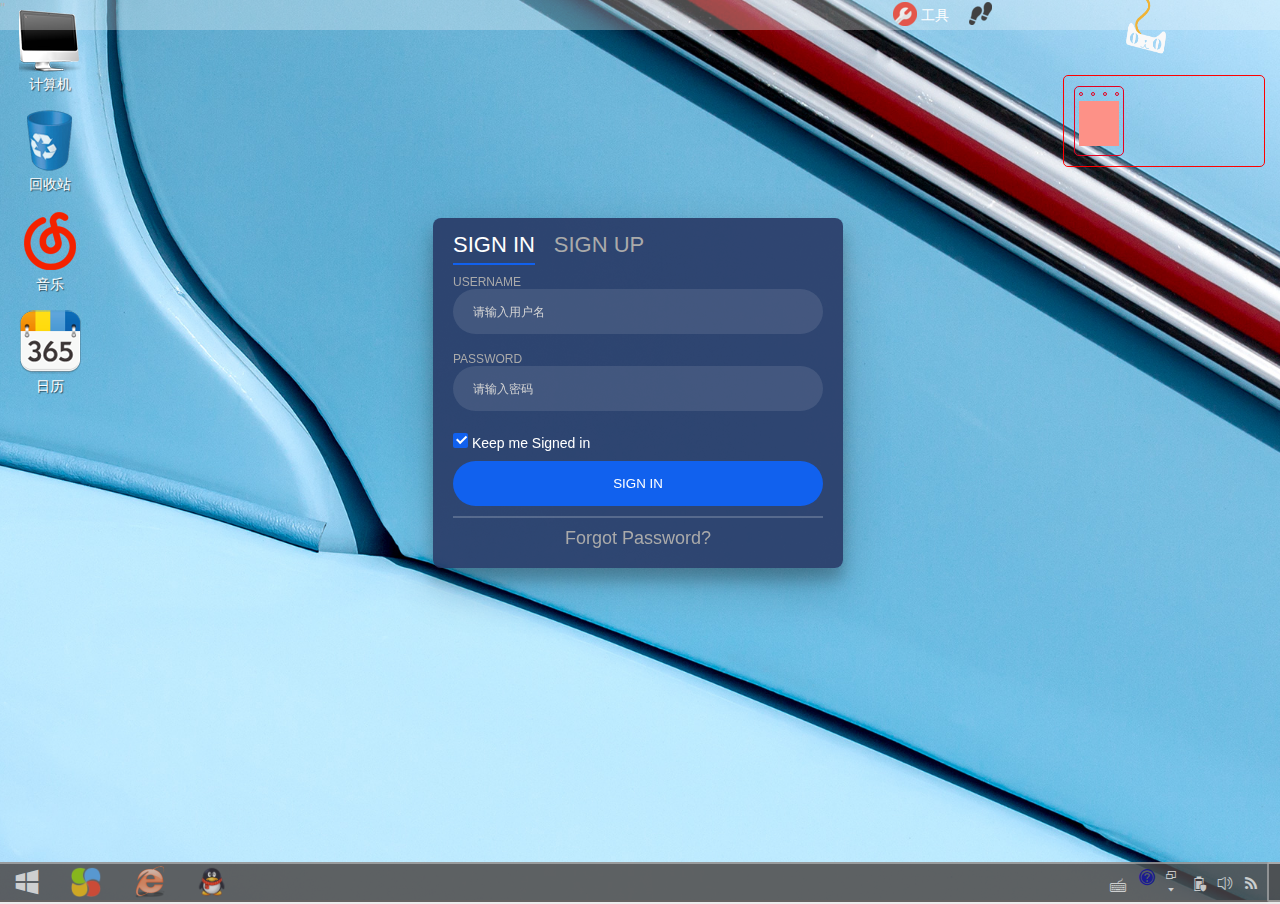
<file: index.html>
<!DOCTYPE html>
<html>
<head>
	<meta charset="UTF-8">
	<title>Desktop Applications</title>
	<link rel="stylesheet" href="style/index.css"> 
	<link rel="stylesheet" href="style/global.css"> 
	<link rel="stylesheet" href="style/reset.css">
	<link rel="stylesheet" href="style/tool.css">
	<!-- index.ico  网站头像 -->
	<link rel="icon" type="Deskicon/ico" href="img/Deskicon/index.ico" />
	<!-- Ali svg icon 库 -->
	<link rel="stylesheet" href="img/Xt-icon/iconfont.css"/>"
	<!--[if lt IE 8]>
	<link rel="stylesheet" href="style/fix.css" />
	<![endif]-->
	<!-- 兼容h5 标签 js -->
	<script src="js_Quote/html5shiv.js"></script>
	<script src="js_Quote/jquery-3.1.1.min.js"></script>
	<!-- 解决window.onresize 多次被触发 -->
	<script src="js_Quote/jquery.wresize.js"></script>
	<!-- 解决IE6.7png24问题 -->
	<script src="js_Quote/DD_belatedPNG_0.0.8a.js"></script>
	<script>
		DD_belatedPNG.fix("img")
	</script>
</head>
<body>
	<!-- 右键菜单 -->
	<section class="RightMenu" id="RightMenu">
		<div class="menu_panel">
			<ul class="menuList" id="menuList">
				<li>
					<span class="Ricon"></span>
					<span class="text">查看(V)</span>
					<i class="ic arrow"></i>
					<div class="smallMenu currR" id="seeWay" style="top: -2px;">
						<a href="javascript:;">小图标</a>
						<a href="javascript:;">大图标</a>
						<a href="javascript:;">中等图标</a>
					</div>
				</li>

				<li>
					<span class="Ricon"></span>
					<span class="text">排序方式(O)</span>
					<i class="ic arrow"></i>
					<div class="smallMenu currR" id="sorts">
						<a href="javascript:;">名称</a>
						<a href="javascript:;">大小</a>
						<a href="javascript:;">修改日期</a>
						<a href="javascript:;">项目类型</a>
					</div>
				</li>

				<li>
					<span class="Ricon"></span>
					<span class="text">刷新(E)</span>
				</li>

				<li>
					<span class="Ricon"></span>
					<span class="text">新建(N)</span>
					<i class="ic arrow"></i>
					<div class="smallMenu currR" id="sorts">
						<a href="javascript:;" style="padding-left: 10px;">
							<span class="Ricon_r pos1"></span>
							文件夹
						</a>
						<a href="javascript:;" style="padding-left: 10px;">
							<span class="Ricon_r pos2"></span>
							快捷方式
						</a>
						<a href="javascript:;" style="padding-left: 10px;">
							<span class="Ricon_r pos3"></span>
							文本文档
						</a>
					</div>
				</li>

				<li>
					<span class="Ricon"></span>
					<span class="text">显示设置</span>
				</li>
				<li>
					<span class="Ricon"></span>
					<span class="text">个性化</span>
				</li>
				<li>
					<span class="Ricon"></span>
					<span class="text">控制面板</span>
				</li>
				<li>
					<span class="Ricon"></span>
					<span class="text">清除本地缓存</span>
				</li>
			</ul>
		</div>
	</section>
	<!-- deskC -->
	<section class="desk-continer" id="deskContiner">
		<!-- 头部导航 -->
		<header id="header">
			<div class="header_menu">
				<div class="tool">
					<ul style="height: 30px; width: auto;">
						<li>
							<div class="tools">工具</div>
						</li>
						<li>
							<div class="Admin_login" title="点击登录/注册"></div>
						</li>
					</ul>
				</div>
				<div class="login_Admin">
					<span class="login_icon">
						<img src="img/Deskicon/user_login.png" id="Headpt">
						<span id="Myuser"></span>
						<a href="javascript:;" class="login_end">[ 退出 ]</a>
					</span>
				</div>
			</div>
			<!-- 拉线更换桌面壁纸   -->
			<div id="Lawo">
				<img src="img/Deskicon/lawo.png" title="替换更多壁纸" class="desk_img">
			</div>
		</header>
		<!-- 桌面遮罩 -->
		<div id="deskMask"></div>
		<div id="AppBox"></div>
		<!--<div class="file" id="myComputer" style="left: 10px; top: 10px;">-->
			<!--<div class="Ricon computer"></div>-->
			<!--<p class="fileName">计算机</p>-->
		<!--</div>-->
		<!--<div class="file" id="garbage" style="left: 10px; top: 110px;">-->
			<!--<div class="Ricon garbage"></div>-->
			<!--<p class="fileName">回收站</p>-->
		<!--</div>-->
		<!--<div class="file" id="music" style="left: 10px; top: 210px;">-->
			<!--<div class="Ricon music"></div>-->
			<!--<p class="fileName">音乐</p>-->
		<!--</div>-->
		<!--<div class="file" id="calendar_" style="left: 10px; top: 310px;">-->
			<!--<div class="Ricon calendar_"></div>-->
			<!--<p class="fileName">日历</p>-->
		<!--</div>-->
		<!--<div id="shadow"></div>-->
		<footer id="footer">
			<div id="footer_icon_list">
				<!-- 开始按钮 -->
				<div id="begin" >
					<!-- 开始icon图标 -->
					<a class="start" title="开始">
						<i class="icon iconfont startIcon Icon_Style" style="font-size: 30px;">&#xe6c4;</i>
					</a>
					<!-- 开始菜单 -->
					<div id="menu" style="display: none;">
						<div class="begin_menu">
							<div class="admin">
								<img class="admin_pic" src="img/Deskicon/admin.png" title="个人设置">
							</div>
							<div class="menuL">
								<ul>
									<li style="margin-top: 0" title="1">
										<i class="icon iconfont Little_Ie" style="font-size: 12px;">&#xe637;</i><span class="Fstyle" style="margin-left: 10px">Internet Explorer</span>
									</li>
									<li  title="2">
										<img src="img/Deskicon/xt-qq.png" class="Little_qq"/><span class="Fstyle">腾讯QQ</span>
									</li>
									<li  title="3">
										<img src="img/Deskicon/little_book.png" class="Little_book"/><span class="Fstyle">Sublime Text 3</span>
									</li>
								</ul>
								<div class="allApp">
									<div class="allApp_border" title="打开所有程序。">
										<i class="icon iconfont Little_direction" style="font-size: 16px">&#xe615;</i><span class="allApp_info">所有程序</span>
									</div>
								</div>
								<div class="menu_search">
									<input type="text" placeholder="搜索程序和文件" id="search" autofocus>
									<i class="icon iconfont Little_search" style="font-size: 20px">&#xe62e;</i>
								</div>
							</div>
							<div class="menuR">
								<ul class="menu_1">
									<li style="	margin-top: 12px;" title="打开个人文件夹。">
										<a href="javascript:;">Administrator</a>
									</li>
									<li title="访问信件、报告、便笺以及其他类型的文档。">
										<a href="javascript:;">文档</a>
									</li>
									<li title="在计算机上运行和管理游戏。">
										<a href="javascript:;">游戏</a>
									</li>
									<li title="查看连接到计算机的磁盘驱动器和其他硬件。">
										<a href="javascript:;">计算机</a>
									</li>
									<li title="访问网络上的计算机和设备。">
										<a href="javascript:;">网络</a>
									</li>
									<li title="更改您的计算机设置并自定义其功能。">
										<a href="javascript:;">控制面板</a>
									</li>
									<li>
										<a href="javascript:;">管理工具</a>
										<i class="icon iconfont Little_right" style="font-size: 12px">&#xe615;</i>
									</li>
									<li title="打开一个程序、文件夹、文档或网站。">
										<a href="javascript:;">运行...</a>
									</li>
								</ul>
								<div id="close">
									<div class="close_one" title="关闭所有打开的程序，关闭Windows，然后关闭计算机。">
										<a href="javascript:;">关机</a>
									</div>
									<div class="close_or" title="选择">
										<i class="icon iconfont" style="font-size: 12px; color: #ffffff">&#xe615;</i>
										<div id="close_menu">
											<ul class="menu_2">
												<div class="blone"></div>
												<li><a href="javascript:;" title="不关闭程序切换用户。">切换用户(W)</a></li>
												<li><a href="javascript:;" title="关闭程序并注销。">注销(L)</a></li>
												<li><a href="javascript:;" title="锁定该计算机。">锁定(O)</a></li>
												<li class="close_menu_border"><a href="javascript:;" title="关闭所有打开的程序，关闭Windows，然后关闭计算机。">重新启动(R)</a></li>
												<li style="line-height: 26px;"><a href="javascript:;" title="讲会话保存在内存中并将计算机置于低功耗状态，这样即可快速恢复工作状态。">睡眠(S)</a></li>
											</ul>
										</div>
									</div>
								</div>
							</div>
						</div>
					</div>
				</div>
				<!-- 自定义icon -->
				<ul class="icon_lists celearfix">
					<li style="margin-left: 16px;">
						<img src="img/Deskicon/xt-jh.png" class="Icon_Style"/>
					</li>
					<li>
						<img src="img/Deskicon/xt-ie.png" class="Icon_Style"/>
					</li>
					<li style="margin-left: 2px;">
						<img src="img/Deskicon/xt-qq.png" class="Icon_Style"/>
					</li>
				</ul>
				<!-- 系统icon -->
				<ul class="Xt_icon celearfix">
					<li title="Intenet 访问" style="margin-right: 17px">
						<i class="icon iconfont wifi ShareStyle" style="font-size: 16px">&#xe635;</i>
					</li>
					<li title="扬声器:18%">
						<i class="icon iconfont volume ShareStyle" style="font-size: 16px">&#xe618;</i>
					</li>
					<li title="100% 可用(电源已接通)">
						<i class="icon iconfont plug ShareStyle" style="font-size: 20px">&#xe639;</i>
					</li>
					<li>
						<i class="icon iconfont reduction ShareStyle" title="还原">&#xe65f;</i>
						<i class="icon iconfont down ShareStyle" title="选项">&#xe61b;</i>
					</li>
					<li title="帮助">
						<i class="icon iconfont help ShareStyle" style="font-size: 18px;">&#xe7fc;</i>
					</li>
					<li style="width: 26px;" title="输入法">
						<i class="icon iconfont TypeW ShareStyle" style="font-size: 24px;">&#xe6c8;</i>
					</li>
				</ul>
				<!-- 显示桌面按钮 -->
				<div id="Back"></div>
			</div>
		</footer>
		<div id="shadow"></div>
	</section>
	<!--日历-->
	<section id="calendar" class="calendar" style="display: none;"></section>
	<!-- 日期控件 -->
	<section id="DTpicker">
		<div class="date_main">
			<div class="date_left">
				<ul class="styleCircle">
					<li></li>
					<li></li>
					<li></li>
					<li></li>
				</ul>
				<div class="main">
					<p class="month"></p>
					<p class="day"></p>
				</div>
			</div>

			<div class="date_right">
				<p class="time"></p>
				<p class="date"></p>
				<p class="week"></p>
			</div>
		</div>
	</section>
	<!-- 用户注册/登录 -->
	<section class="login-wrap" style="display: none;">
		<div class="login-html">
			<input id="tab-1" type="radio" name="tab" class="sign-in" checked><label for="tab-1" class="tab">Sign In</label>
			<input id="tab-2" type="radio" name="tab" class="sign-up"><label for="tab-2" class="tab">Sign Up</label>
			<div class="login-form">
				<div class="sign-in-htm"> <!-- 登录 -->
					<div class="group" style="margin-bottom: 2px;">
						<label for="sign_In_username" class="label">Username</label>
						<input id="sign_In_username" type="text" class="input"  placeholder="请输入用户名" name="in_name">
						<div class="sign_In_username_text"></div>
					</div>
					<div class="group"  style="margin-bottom: 6px;">
						<label for="sign_In_passwd" class="label">Password</label>
						<input id="sign_In_passwd" type="password" class="input" data-type="password"  placeholder="请输入密码" name="in_password">
						<div class="sign_In_passwd_text"></div>
					</div>
					<div class="group">
						<input id="check" type="checkbox" class="check" checked>
						<label for="check"><span class="icon"></span> Keep me Signed in</label>
					</div>
					<div class="group">
						<input type="button" id="sign_in" class="button" value="Sign In">
					</div>
					<div class="hr"></div>
					<div class="foot-lnk">
						<a href="#forgot" id="find_pass">Forgot Password?</a>
					</div>
				</div>
				<div class="sign-up-htm"> <!-- 注册 -->
					<div class="group" style="margin-bottom: 0;">
						<label for="signUp_username" class="label">Username</label>
						<input id="signUp_username" type="text" class="input" placeholder="请输入用户名" name="up_name">
						<div class="signUp_username_text">3~16个字符，可使用字母、数字、下划线</div>
					</div>
					<div class="group" style="margin-bottom: 0;">
						<label for="signUp_passwd" class="label">Password</label>
						<input id="signUp_passwd" type="password" class="input" data-type="password" placeholder="请输入密码" name="up_password">
						<div class="signUp_passwd_text">6-16位字符（字母、数字、特殊符号）,区分大小写</div>
					</div>
					<div class="group" style="margin-bottom: 4px;">
						<label for="signUp_repasswd" class="label">Repeat Password</label>
						<input id="signUp_repasswd" type="password" class="input" data-type="password" placeholder="再次确认密码" name="up_dbpassword">
						<div class="signUp_repasswd_text">请再次填写密码</div>
					</div>
					<div class="group">
						<input type="button" id="sign_up" class="button" value="Sign Up" >
					</div>
				</div>
			</div>
		</div>
	</section>
	<!-- 网易云music 播放器 -->
	<section class="iframe"  id="iframeMusic">
		<a href="javascript:void(0)" id="goback" class="goback">返回</a>
		<iframe frameborder="0" src="music/index.html"></iframe>
	</section>
	<!-- ajax -->
	<script src="js/ajax.js"></script>
	<!-- pc_版本兼容 -->
	<script src="js/pc_compatible.js"></script>
	<!-- 运动函数　-->
	<script src="js/tween.js"></script>
	<!-- 日历部件js -->
	<script src="js/calendar.js"></script>
	<!-- 桌面文件 -->
	<script src="js/file_data.js"></script>
	<!-- 整体js -->
	<script src="js/index.js"></script>
	<!-- 拖拽 -->
	<script src="js/Drags.js"></script>
	<!-- 注册 登录 验证  -->
	<script src="js/login_up.js"></script>
	<script src="js/footer.js"></script>
</body>
</html>
</file>
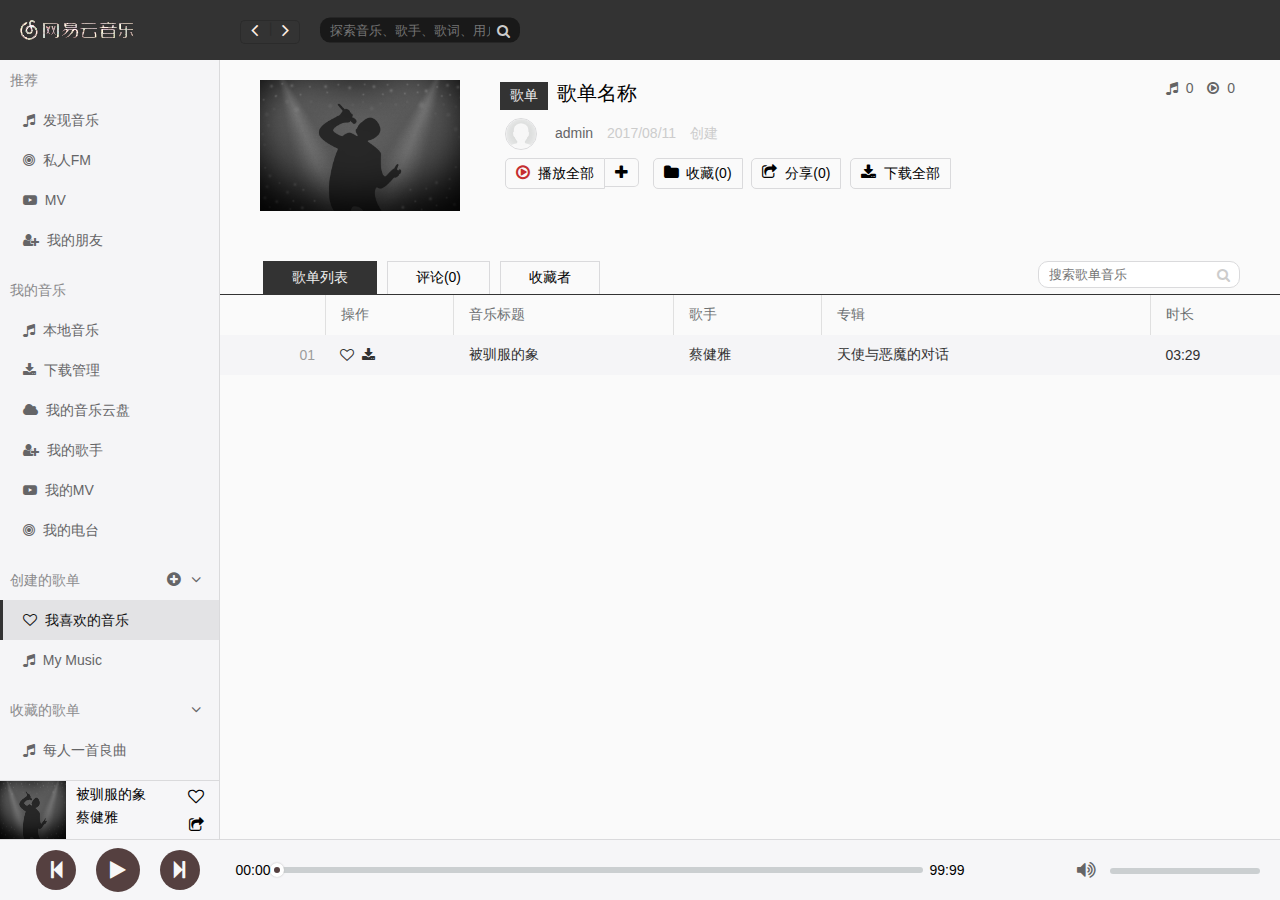
<file: music/index.html>
<!DOCTYPE html>
<html lang="en">
<head>
	<meta charset="UTF-8" />
	<title>低配版—网易云音乐</title>
	<link rel="icon" type="image/ico" href="../img/music_images/format.ico" />
	<link rel="stylesheet" type="text/css" href="../style/font-awesome.min.css" />
	<link rel="stylesheet" type="text/css" href="../style/music.css" />
	<script type="text/javascript" src="../js_Quote/jquery-3.1.1.min.js"></script>
</head>
<body onselectstart="return false">
	<!-- page_list 页面左侧歌单 -->
	<div class="page_list">
		<div class="list_container" id="listContainer">
			<div class="list list_recommend">
				<p class="title">推荐</p>
				<div class="btngroups">
					<p class="btn find"><i class="fa fa-music" aria-hidden="true"></i>&nbsp;&nbsp;发现音乐</p>
					<p class="btn fm"><i class="fa fa-bullseye" aria-hidden="true"></i>&nbsp;&nbsp;私人FM</p>
					<p class="btn mv"><i class="fa fa-youtube-play" aria-hidden="true"></i>&nbsp;&nbsp;MV</p>
					<p class="btn friends"><i class="fa fa-user-plus" aria-hidden="true"></i>&nbsp;&nbsp;我的朋友</p>
				</div>
			</div>
			<div class="list list_me">
				<p class="title">我的音乐</p>
				<div class="btngroups">
					<p class="btn local"><i class="fa fa-music" aria-hidden="true"></i>&nbsp;&nbsp;本地音乐</p>
					<p class="btn download"><i class="fa fa-download" aria-hidden="true"></i>&nbsp;&nbsp;下载管理</p>
					<p class="btn cloud"><i class="fa fa-cloud" aria-hidden="true"></i>&nbsp;&nbsp;我的音乐云盘</p>
					<p class="btn singers"><i class="fa fa-user-plus" aria-hidden="true"></i>&nbsp;&nbsp;我的歌手</p>
					<p class="btn me_mv"><i class="fa fa-youtube-play" aria-hidden="true"></i>&nbsp;&nbsp;我的MV</p>
					<p class="btn me_fm"><i class="fa fa-bullseye" aria-hidden="true"></i>&nbsp;&nbsp;我的电台</p>
				</div>
			</div>
			<div class="list list_create">
				<p class="title">创建的歌单
					<span class="title_btngroups">
						<a href="javascript:void(0);" class="btn addlist" id="addList"><i class="fa fa-plus-circle" aria-hidden="true"></i></a>
						<a href="javascript:void(0);" class="btn unfoldlist"><i class="fa fa-angle-down" aria-hidden="true"></i></a>
					</span>
				</p>
				<div class="btngroups">
					<p class="btn list_create_like active" id="list_create_like"><i class="fa fa-heart-o" aria-hidden="true"></i>&nbsp;&nbsp;我喜欢的音乐</p>
					<p class="btn list_create_001"><i class="fa fa-music" aria-hidden="true"></i>&nbsp;&nbsp;My Music</p>
				</div>
			</div>
			<div class="list list_collect">
				<p class="title">收藏的歌单
					<span class="title_btngroups">
						<a href="javascript:void(0);" class="btn unfoldlist"><i class="fa fa-angle-down" aria-hidden="true"></i></a>
					</span>
				</p>
				<div class="btngroups">
					<p class="btn list_collect_id001"><i class="fa fa-music" aria-hidden="true"></i>&nbsp;&nbsp;每人一首良曲</p>
				</div>
			</div>
		</div>
		<!-- 全屏小窗 -->
		<div class="playlist_smallwindow clearfix">
			<div class="poster" id="btnExpandPlayBox">
				<img src="../img/music_images/temp_pic001.jpg" alt="" id="smallwindow_albumPic" />
				<div class="poster_hoverback"><i class="fa fa-expand" aria-hidden="true"></i></div>
			</div>
			<div class="info">
				<p class="songname" id="smallwindow_songName">被驯服的象</p>
				<p class="singername" id="smallwindow_singerName">蔡健雅</p>
			</div>
			<div class="btngroups">  <!-- aria-hidden 隐藏控件意图 -->
				<div class="btn collect">
					<i class="fa fa-heart-o" aria-hidden="true"></i>
				</div>
				<div class="btn share">
					<i class="fa fa-share-square-o" aria-hidden="true"></i>
				</div>
			</div>
		</div>
	</div>
	<!-- page_menu 页面顶部菜单 -->
	<div class="page_menu clearfix">
		<div class="menu_logo"><img src="../img/music_images/netease-logo.png" alt=""></div>
		<div class="menu_btngroups">
			<a href="javascript:void(0);" class="btn backward">
				<i class="LlineR">丨</i>
				<i class="fa fa-angle-left" aria-hidden="true"></i>
			</a>
			<a href="javascript:void(0);" class="btn forward">
				<i class="fa fa-angle-right" aria-hidden="true"></i>
			</a>
		</div>
		<div class="menu_search">
			<input type="text" placeholder="探索音乐、歌手、歌词、用户" autofocus="" id="inpSearch" class="search_inp" />
			<span class="search_btn" id="top_searchBtn"><i class="fa fa-search" aria-hidden="true"></i></span>
		</div>
	</div>
	<!-- page_playerbar 页面底部播放控制条 -->
	<div class="page_playerbar clearfix">
		<!-- 播放控制按钮组 -->
		<div class="playerbar_playbtngroup" id="playBtnGroup">
			<div class="btn prev">
				<i class="fa fa-step-backward" aria-hidden="true"></i>
			</div>
			<div class="btn play">
				<i class="fa fa-play" aria-hidden="true"></i>
			</div>
			<div class="btn next">
				<i class="fa fa-step-forward" aria-hidden="true"></i>
			</div>
		</div>
		<!-- 进度条 -->
		<div class="playerbar_timeprogress">
			<div class="progress" id="progress_box">
				<div class="progress_cache" id="progress_cache"><!-- 缓冲条 --></div>
				<div class="progress_curbar" id="progress_bar">
					<div class="curbar_arc" id="progress_arc"></div>
				</div>
				<!-- 歌曲 起始时间 和 结束时间 -->
				<div class="time start" id="audio_currentTime">00:00</div>
				<div class="time end" id="audio_duration">99:99</div>
			</div>
		</div>
		<!-- 音量控制按钮组 -->
		<div class="playerbar_others">
			<div class="volume">
				<div class="mutebtn" id="muteBtn" title="静音"><i class="fa fa-volume-up" aria-hidden="true"></i></div>
				<div class="progress" id="vol_progress_box">
					<div class="progress_curbar" id="vol_progress_bar">
						<div class="curbar_arc" id="vol_progress_arc"></div>
					</div>
				</div>
			</div>
		</div>
	</div>
	<!-- page_main 歌单：我喜欢的音乐 -->
	<div class="page_main R_page" id="pageMain">
		<div class="main_container">
			<div class="listcontainer"> 
				<div class="listinfo clearfix">
					<div class="info_listpic">
						<img src="../img/music_images/temp_pic001.jpg" alt="" id="playlist_listPic" />
					</div>
					<div class="info_detailtext">
						<div class="playinfo">
							<span><i class="fa fa-music" aria-hidden="true"></i>&nbsp;&nbsp;<span id="playlist_trackCount">0</span></span>
							<span><i class="fa fa-play-circle-o" aria-hidden="true"></i>&nbsp;&nbsp;<span id="playlist_playCount">0</span></span>
						</div>
						<div class="detail_name">
							<span class="listtag">歌单</span>
							<span class="listname" id="playlist_listName">歌单名称</span>
						</div>
						<div class="detail_time">
							<span class="userpic"><a href="javascript:void(0);"><img src="../img/music_images/user_face.png" alt="" id="playlist_userFace" /></a></span>
							<span class="username"><a href="javascript:void(0);" id="playlist_userName">admin</a></span>
							<span class="createtime" id="playlist_createTime">2017/08/11</span>
							<span>创建</span>
						</div>
						<div class="detail_btns">
							<span class="btn playall"><i class="fa fa-play-circle-o" aria-hidden="true" style="color:#c52f30;"></i>&nbsp;&nbsp;播放全部</span><!--
							--><span class="btn plus"><i class="fa fa-plus" aria-hidden="true"></i></span>
							<span class="btn playall"><i class="fa fa-folder" aria-hidden="true"></i>&nbsp;&nbsp;收藏(0)</span>
							<span class="btn playall"><i class="fa fa-share-square-o" aria-hidden="true"></i>&nbsp;&nbsp;分享(0)</span>
							<span class="btn playall"><i class="fa fa-download" aria-hidden="true"></i>&nbsp;&nbsp;下载全部</span>
						</div>
					</div>
				</div>
				<div class="listtab">
					<div class="tabbtns clearfix">
						<label class="label_btn active" for="music" class="active">歌单列表</label>
						<label class="label_btn" for="comment">评论(0)</label>
						<label class="label_btn" for="follower">收藏者</label>
						<span class="menu_search">
							<input type="text" placeholder="搜索歌单音乐" class="search_inp" />
							<span class="search_btn"><i class="fa fa-search" aria-hidden="true"></i></span>
						</span>
					</div>
					<!-- musiclist -->
					<input type="radio" id="music" name="tablist" checked="" />
					<div class="tabitem musiclist">
						<table>
							<thead>
								<tr>
									<th>&nbsp;&nbsp;</th>
									<th>操作</th>
									<th>音乐标题</th>
									<th>歌手</th>
									<th>专辑</th>
									<th>时长</th>
								</tr>
							</thead>
							<tbody class="infolist" id="infoList_playlist">
								<!--<tr>
									<td class="index">01</td>
									<td><i class="fa fa-heart-o" aria-hidden="true"></i>&nbsp;
				<i class="fa fa-download" aria-hidden="true"></i>
				</td>
									<td>-SONGNAME-</td>
									<td>-SINGER-</td>
									<td>-ALBUM-</td>
									<td>00:00</td>
								</tr>-->
								<tr>
									<td class="index">01</td>
									<td>
										<i class="fa fa-heart-o" aria-hidden="true"></i>&nbsp;
										<i class="fa fa-download" aria-hidden="true"></i>
									</td>
									<td>被驯服的象</td>
									<td>蔡健雅</td>
									<td>天使与恶魔的对话</td>
									<td>03:29</td>
								</tr>
							</tbody>
							</tfoot>
						</table>
					</div>
					<!-- comments -->
					<input type="radio" id="comment" name="tablist" />
					<div class="tabitem commentlist">
						<div class="commentbox clearfix">
							<textarea name="" id="" cols="30" rows="10" maxlength="140"></textarea>
							<span class="wordslen">140</span>
							<a href="javascript:void(0);" class="btn emoji"><i class="fa fa-smile-o" aria-hidden="true"></i></a>
							<a href="javascript:void(0);" class="btn at"><i class="fa fa-at" aria-hidden="true"></i></a>
							<a href="javascript:void(0);" class="btn comment">评论</a>
						</div>
						<div class="commenttable">
							<div class="comment new">
								<div class="title">最新评论(0)</div>
								<div class="content">
									<p><span class="username"><a href="javascript:void(0);">admin</a></span>：<span class="usersay">Lorem ipsum dolor sit amet, consectetur adipisicing elit. Laborum, earum cupiditate facere suscipit tenetur quia ab quasi ea eligendi, neque esse quidem. Eius, quasi! Odit veniam repellat amet, accusamus voluptatem.</span></p>
									<div class="btngroups clearfix">
										<span class="time">2017年8月12日 16:05:26</span>
										<span class="btn">
											<a href="javascript:void(0);" class="btn_report">举报</a>&nbsp;&nbsp;|&nbsp;&nbsp;
											<a href="javascript:void(0);" class="btn_support"><i class="fa fa-thumbs-o-up" aria-hidden="true"></i>(0)</a>&nbsp;&nbsp;|&nbsp;&nbsp;
											<a href="javascript:void(0);" class="btn_share">分享</a>&nbsp;&nbsp;|&nbsp;&nbsp;
											<a href="javascript:void(0);" class="btn_reply">回复</a>
										</span>
									</div>
									<div class="userface"><a href="javascript:void(0);"><img src="../img/music_images/user_face.png" alt="" /></a></div>
								</div>
								<div class="content">
									<p><span class="username"><a href="javascript:void(0);">admin</a></span>：<span class="usersay">Lorem ipsum dolor sit amet, consectetur adipisicing elit.</span></p>
									<div class="btngroups clearfix">
										<span class="time">2017年8月12日 16:05:38</span>
										<span class="btn">
											<a href="javascript:void(0);" class="btn_report">举报</a>&nbsp;&nbsp;|&nbsp;&nbsp;
											<a href="javascript:void(0);" class="btn_support"><i class="fa fa-thumbs-o-up" aria-hidden="true"></i>(0)</a>&nbsp;&nbsp;|&nbsp;&nbsp;
											<a href="javascript:void(0);" class="btn_share">分享</a>&nbsp;&nbsp;|&nbsp;&nbsp;
											<a href="javascript:void(0);" class="btn_reply">回复</a>
										</span>
									</div>
									<div class="userface"><a href="javascript:void(0);"><img src="../img/music_images/user_face.png" alt="" /></a></div>
								</div>
							</div>
							<div class="comment prefect">
								<div class="title">精彩评论(0)</div>
								<div class="content">
									<p style="color:#ccc;">-- 暂无评论 --</p>
								</div>
							</div>
						</div>
					</div>
					<!-- followers -->
					<input type="radio" id="follower" name="tablist" />
					<div class="tabitem followerlist">
						<figure>
							<a href="javascript:void(0);"><img src="../img/music_images/user_face.png" alt="" /></a>
							<figcaption><a href="javascript:void(0);">-USERNAME-</a></figcaption>
						</figure>
						<figure>
							<a href="javascript:void(0);"><img src="../img/music_images/user_face.png" alt="" /></a>
							<figcaption><a href="javascript:void(0);">-USERNAME-</a></figcaption>
						</figure>
						<figure>
							<a href="javascript:void(0);"><img src="../img/music_images/user_face.png" alt="" /></a>
							<figcaption><a href="javascript:void(0);">-USERNAME-</a></figcaption>
						</figure>
					</div>
				</div>
			</div>
		</div>
	</div>
	<!-- page_search 搜索页 -->
	<div class="page_search R_page" id="pageSearch" style="display:none;">
		<div class="main_container">
			<div class="listcontainer">
				<p style="margin:20px 40px;color:#bbb;" id="search_count">搜索 "<span class="input" style="color:#0b75c3;">STRING</span>"，共搜到 <span class="count">0</span> 条结果，本页最多显示 100 条结果</p>
				<div class="listtab">
					<div class="tabbtns clearfix">
						<label class="label_btn active" for="song">单曲</label>
						<label class="label_btn" for="singer">歌手</label>
						<label class="label_btn" for="album">专辑</label>
						<label class="label_btn" for="musicvideo">MV</label>
						<label class="label_btn" for="playlist">歌单</label>
						<label class="label_btn" for="songlrc">歌词</label>
						<label class="label_btn" for="fm">主播电台</label>
						<label class="label_btn" for="user">用户</label>
					</div>
					<!-- song -->
					<input type="radio" id="song" name="tablist_s" checked="" />
					<div class="tabitem musiclist">
						<table>
							<thead>
								<tr>
									<th>&nbsp;&nbsp;</th>
									<th>操作</th>
									<th>音乐标题</th>
									<th>歌手</th>
									<th>专辑</th>
									<th>时长</th>
								</tr>
							</thead>
							<tbody class="infolist" id="infoList_search">
								<tr>
									<td class="index">01</td>
									<td>
										<i class="fa fa-heart-o" aria-hidden="true"></i>&nbsp;
										<i class="fa fa-download" aria-hidden="true"></i>
									</td>
									<td>-SONGNAME-</td>
									<td>-SINGER-</td>
									<td>-ALBUM-</td>
									<td>00:00</td>
								</tr>
							</tbody>
							</tfoot>
						</table>
					</div>
					<!-- singer -->
					<input type="radio" id="singer" name="tablist_s" />
					<div class="tabitem singerlist">
						<p style="margin:100px 0;text-align:center;color:#bbb;font-size:1rem;">--分类功能暂未上线--</p>
					</div>
					<!-- album -->
					<input type="radio" id="album" name="tablist_s" />
					<div class="tabitem albumlist">
						<p style="margin:100px 0;text-align:center;color:#bbb;font-size:1rem;">--分类功能暂未上线--</p>
					</div>
					<!-- musicvideo -->
					<input type="radio" id="musicvideo" name="tablist_s" />
					<div class="tabitem musicvideolist">
						<p style="margin:100px 0;text-align:center;color:#bbb;font-size:1rem;">--分类功能暂未上线--</p>
					</div>
					<!-- playlist -->
					<input type="radio" id="playlist" name="tablist_s" />
					<div class="tabitem playlist">
						<p style="margin:100px 0;text-align:center;color:#bbb;font-size:1rem;">--分类功能暂未上线--</p>
					</div>
					<!-- songlrc -->
					<input type="radio" id="songlrc" name="tablist_s" />
					<div class="tabitem songlrclist">
						<p style="margin:100px 0;text-align:center;color:#bbb;font-size:1rem;">--分类功能暂未上线--</p>
					</div>
					<!-- fm -->
					<input type="radio" id="fm" name="tablist_s" />
					<div class="tabitem fmlist">
						<p style="margin:100px 0;text-align:center;color:#bbb;font-size:1rem;">--分类功能暂未上线--</p>
					</div>
					<!-- user -->
					<input type="radio" id="user" name="tablist_s" />
					<div class="tabitem userlist">
						<p style="margin:100px 0;text-align:center;color:#bbb;font-size:1rem;">--分类功能暂未上线--</p>
					</div>
				</div>
			</div>
		</div>
	</div>
	<!-- page_lyric 歌曲详情页 -->
	<div class="page_songdetail" id="pageSongDetail">
		<!-- 模糊背景 -->
		<div class="g_blurbg" id="bgBlur" style="background-image:url('../img/music_images/al8.png');"></div>
		<div class="maincontainer clearfix">
			<div class="compressbtn" id="btnCompressPlayBox" title="收起音乐详情页">
				<i class="fa fa-compress" aria-hidden="true"></i>
			</div>
			<div class="discsection">
				<div class="disc_needle" id="discNeedle"><img src="../img/music_images/needle.png" alt=""></div>
				<div class="disc_arc" id="bgDisc" style="background-image:url('../img/music_images/al8.png');">
					<div class="poster"><img src="../img/music_images/disc-o.png" alt=""></div>
				</div>
				<div class="disc_btns">
					<span class="btn playall"><i class="fa fa-heart-o" aria-hidden="true"></i>&nbsp;&nbsp;喜欢</span>
					<span class="btn playall"><i class="fa fa-folder" aria-hidden="true"></i>&nbsp;&nbsp;收藏</span>
					<span class="btn playall"><i class="fa fa-download" aria-hidden="true"></i>&nbsp;&nbsp;下载</span>
					<span class="btn playall"><i class="fa fa-share-square-o" aria-hidden="true"></i>&nbsp;&nbsp;分享</span>
				</div>
			</div>
			<div class="lyricsection">
				<div class="lrcinfo" id="songDetail">
					<p class="info_song"><span class="songname">--SONGNAME--</span><span class="label mv">MV</span><span class="label quality">320k</span></p>
					<p class="info_album">
						<span class="album">专辑：<span class="albumname">--ALBUMNAME--</span>
						</span>
						<span class="singer">歌手：<span class="singersname">--ALBUMNAME--</span>
						</span>
						<span class="origin">来源：<span class="originname">--ORIGIN--</span>
						</span>
					</p>
				</div>
				<div class="lrccontainer" id="lrcContainer">
					<div class="lrcbox" id="lrcBox">
						<!-- <p>暂无歌词</p> -->
					</div>
				</div>
			</div>
		</div>
	</div>
	<!-- audio -->
	<audio id="audio">您的该版本浏览器不支持AUDIO标签！！！</audio>
	<!-- backscreen -->
	<div class="g_backscreen" id="backScreen"></div>
	<!-- tips box -->
	<div class="g_tipsbox" id="tipsBox">
		<p class="tip tip_error show"><i class="fa fa-times-circle" aria-hidden="true"></i>&nbsp;&nbsp;<span class="tiptext">ERROR STRING</span></p>
		<p class="tip tip_info"><i class="fa fa-info-circle" aria-hidden="true"></i>&nbsp;&nbsp;<span class="tiptext">INFO STRING</span></p>
		<p class="tip tip_ok"><i class="fa fa-check-circle" aria-hidden="true"></i>&nbsp;&nbsp;<span class="tiptext">OK STRING</span></p>
	</div>
	<!-- loading -->
	<div class="g_loadingbox" id="loadingBox">
		<i class="fa fa-spinner fa-spin fa-fw"></i>
		<span class="loading_text"><!-- Loading... --></span>
	</div>
<!-- scripts -->

</body>
</html>
</file>
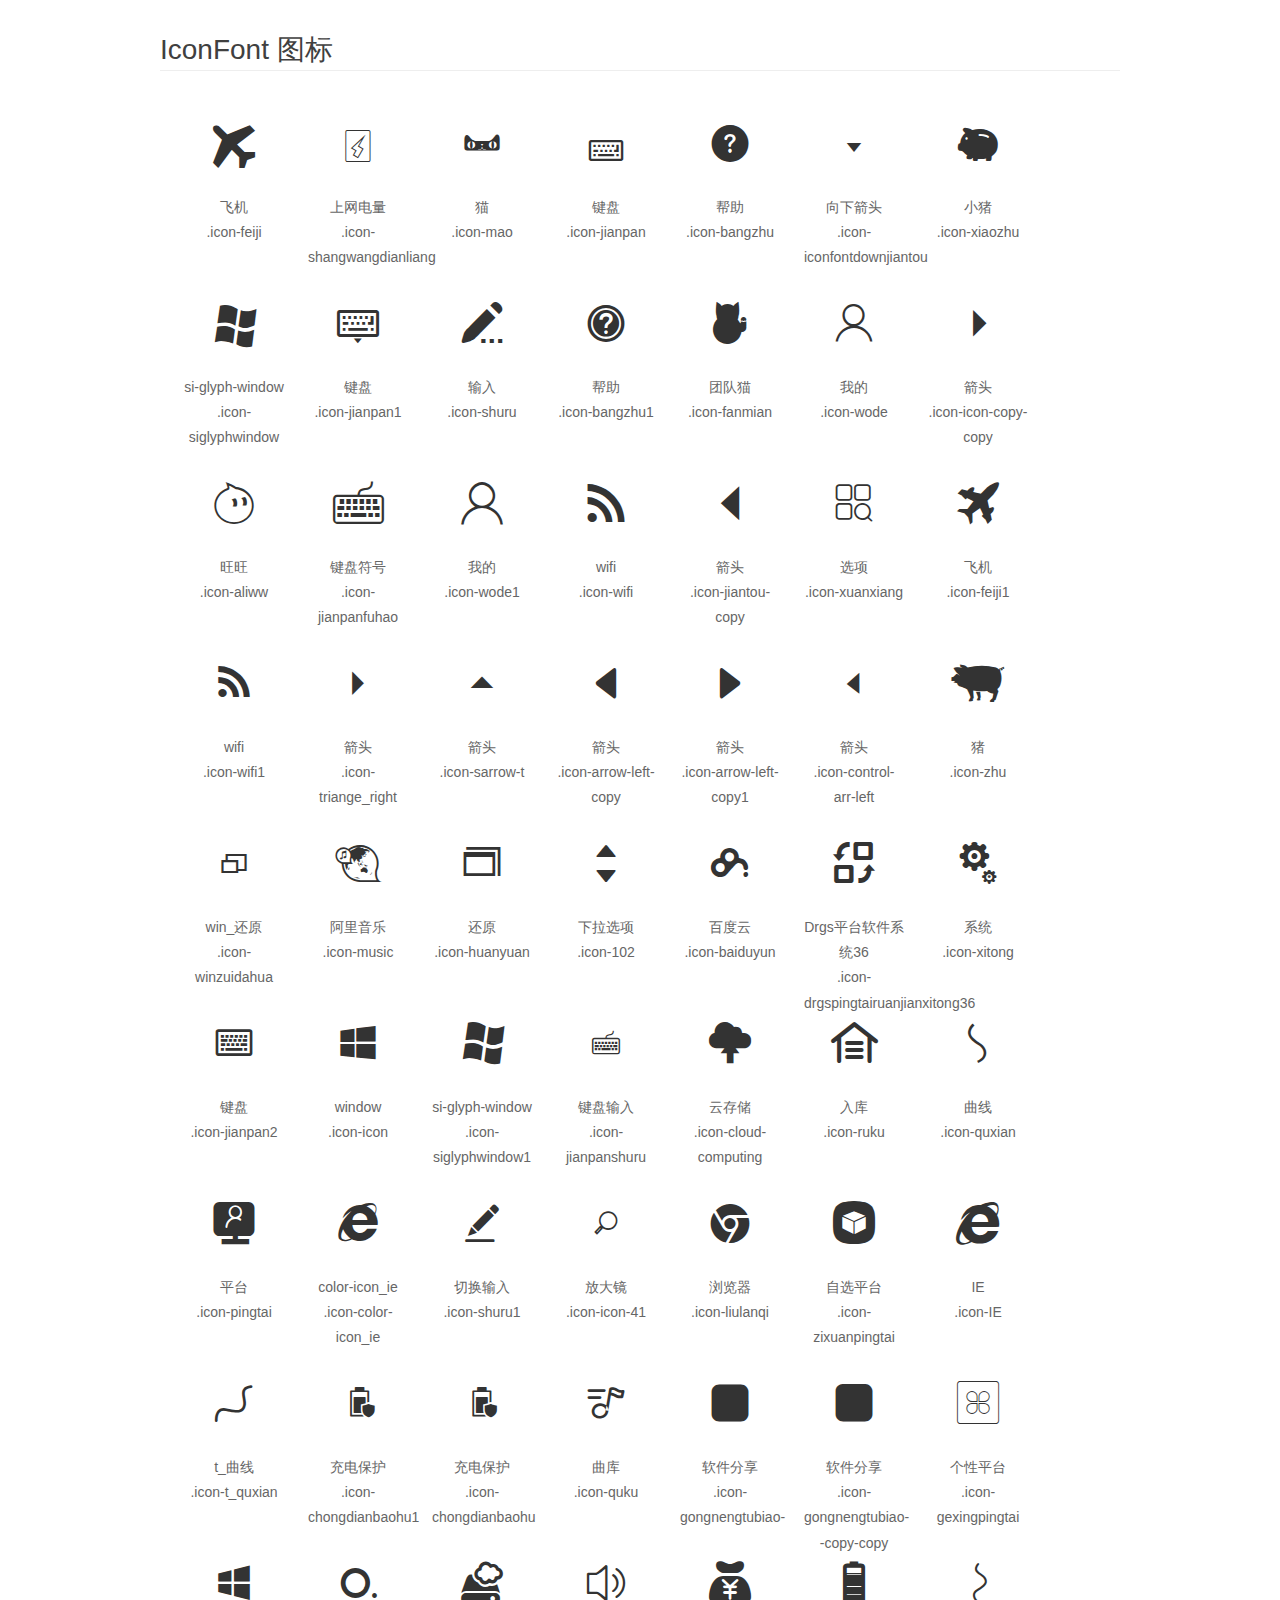
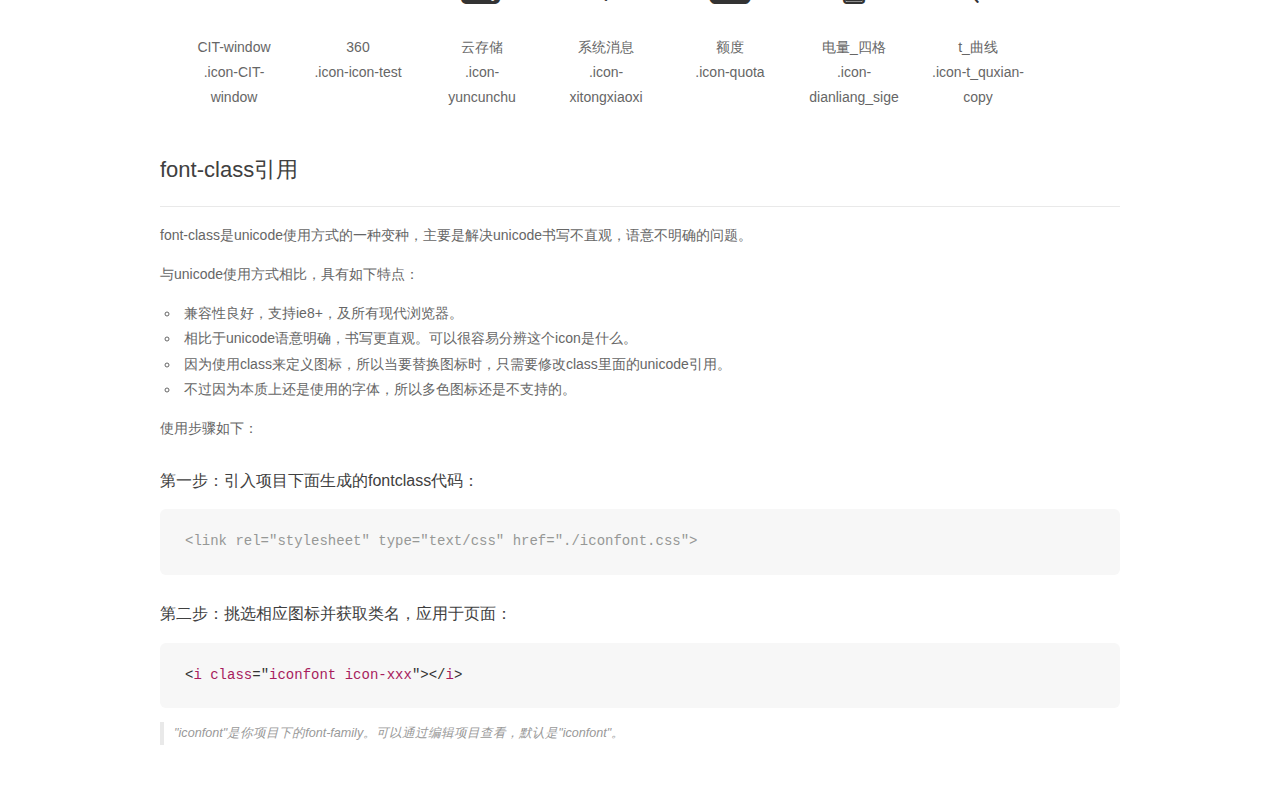
<file: img/Xt-icon/demo_fontclass.html>
<!DOCTYPE html>
<html>
<head>
    <meta charset="utf-8"/>
    <title>IconFont</title>
    <link rel="stylesheet" href="demo.css">
    <link rel="stylesheet" href="iconfont.css">
</head>
<body>
    <div class="main markdown">
        <h1>IconFont 图标</h1>
        <ul class="icon_lists clear">
            
                <li>
                <i class="icon iconfont icon-feiji"></i>
                    <div class="name">飞机</div>
                    <div class="fontclass">.icon-feiji</div>
                </li>
            
                <li>
                <i class="icon iconfont icon-shangwangdianliang"></i>
                    <div class="name">上网电量</div>
                    <div class="fontclass">.icon-shangwangdianliang</div>
                </li>
            
                <li>
                <i class="icon iconfont icon-mao"></i>
                    <div class="name">猫</div>
                    <div class="fontclass">.icon-mao</div>
                </li>
            
                <li>
                <i class="icon iconfont icon-jianpan"></i>
                    <div class="name">键盘</div>
                    <div class="fontclass">.icon-jianpan</div>
                </li>
            
                <li>
                <i class="icon iconfont icon-bangzhu"></i>
                    <div class="name">帮助</div>
                    <div class="fontclass">.icon-bangzhu</div>
                </li>
            
                <li>
                <i class="icon iconfont icon-iconfontdownjiantou"></i>
                    <div class="name">向下箭头</div>
                    <div class="fontclass">.icon-iconfontdownjiantou</div>
                </li>
            
                <li>
                <i class="icon iconfont icon-xiaozhu"></i>
                    <div class="name">小猪</div>
                    <div class="fontclass">.icon-xiaozhu</div>
                </li>
            
                <li>
                <i class="icon iconfont icon-siglyphwindow"></i>
                    <div class="name">si-glyph-window</div>
                    <div class="fontclass">.icon-siglyphwindow</div>
                </li>
            
                <li>
                <i class="icon iconfont icon-jianpan1"></i>
                    <div class="name">键盘</div>
                    <div class="fontclass">.icon-jianpan1</div>
                </li>
            
                <li>
                <i class="icon iconfont icon-shuru"></i>
                    <div class="name">输入</div>
                    <div class="fontclass">.icon-shuru</div>
                </li>
            
                <li>
                <i class="icon iconfont icon-bangzhu1"></i>
                    <div class="name">帮助</div>
                    <div class="fontclass">.icon-bangzhu1</div>
                </li>
            
                <li>
                <i class="icon iconfont icon-fanmian"></i>
                    <div class="name">团队猫</div>
                    <div class="fontclass">.icon-fanmian</div>
                </li>
            
                <li>
                <i class="icon iconfont icon-wode"></i>
                    <div class="name">我的</div>
                    <div class="fontclass">.icon-wode</div>
                </li>
            
                <li>
                <i class="icon iconfont icon-icon-copy-copy"></i>
                    <div class="name">箭头</div>
                    <div class="fontclass">.icon-icon-copy-copy</div>
                </li>
            
                <li>
                <i class="icon iconfont icon-aliww"></i>
                    <div class="name">旺旺</div>
                    <div class="fontclass">.icon-aliww</div>
                </li>
            
                <li>
                <i class="icon iconfont icon-jianpanfuhao"></i>
                    <div class="name">键盘符号</div>
                    <div class="fontclass">.icon-jianpanfuhao</div>
                </li>
            
                <li>
                <i class="icon iconfont icon-wode1"></i>
                    <div class="name">我的</div>
                    <div class="fontclass">.icon-wode1</div>
                </li>
            
                <li>
                <i class="icon iconfont icon-wifi"></i>
                    <div class="name">wifi</div>
                    <div class="fontclass">.icon-wifi</div>
                </li>
            
                <li>
                <i class="icon iconfont icon-jiantou-copy"></i>
                    <div class="name">箭头</div>
                    <div class="fontclass">.icon-jiantou-copy</div>
                </li>
            
                <li>
                <i class="icon iconfont icon-xuanxiang"></i>
                    <div class="name">选项</div>
                    <div class="fontclass">.icon-xuanxiang</div>
                </li>
            
                <li>
                <i class="icon iconfont icon-feiji1"></i>
                    <div class="name">飞机</div>
                    <div class="fontclass">.icon-feiji1</div>
                </li>
            
                <li>
                <i class="icon iconfont icon-wifi1"></i>
                    <div class="name">wifi</div>
                    <div class="fontclass">.icon-wifi1</div>
                </li>
            
                <li>
                <i class="icon iconfont icon-triange_right"></i>
                    <div class="name">箭头</div>
                    <div class="fontclass">.icon-triange_right</div>
                </li>
            
                <li>
                <i class="icon iconfont icon-sarrow-t"></i>
                    <div class="name">箭头</div>
                    <div class="fontclass">.icon-sarrow-t</div>
                </li>
            
                <li>
                <i class="icon iconfont icon-arrow-left-copy"></i>
                    <div class="name">箭头</div>
                    <div class="fontclass">.icon-arrow-left-copy</div>
                </li>
            
                <li>
                <i class="icon iconfont icon-arrow-left-copy1"></i>
                    <div class="name">箭头</div>
                    <div class="fontclass">.icon-arrow-left-copy1</div>
                </li>
            
                <li>
                <i class="icon iconfont icon-control-arr-left"></i>
                    <div class="name">箭头</div>
                    <div class="fontclass">.icon-control-arr-left</div>
                </li>
            
                <li>
                <i class="icon iconfont icon-zhu"></i>
                    <div class="name">猪</div>
                    <div class="fontclass">.icon-zhu</div>
                </li>
            
                <li>
                <i class="icon iconfont icon-winzuidahua"></i>
                    <div class="name">win_还原</div>
                    <div class="fontclass">.icon-winzuidahua</div>
                </li>
            
                <li>
                <i class="icon iconfont icon-music"></i>
                    <div class="name">阿里音乐</div>
                    <div class="fontclass">.icon-music</div>
                </li>
            
                <li>
                <i class="icon iconfont icon-huanyuan"></i>
                    <div class="name">还原</div>
                    <div class="fontclass">.icon-huanyuan</div>
                </li>
            
                <li>
                <i class="icon iconfont icon-102"></i>
                    <div class="name">下拉选项</div>
                    <div class="fontclass">.icon-102</div>
                </li>
            
                <li>
                <i class="icon iconfont icon-baiduyun"></i>
                    <div class="name">百度云</div>
                    <div class="fontclass">.icon-baiduyun</div>
                </li>
            
                <li>
                <i class="icon iconfont icon-drgspingtairuanjianxitong36"></i>
                    <div class="name">Drgs平台软件系统36</div>
                    <div class="fontclass">.icon-drgspingtairuanjianxitong36</div>
                </li>
            
                <li>
                <i class="icon iconfont icon-xitong"></i>
                    <div class="name">系统</div>
                    <div class="fontclass">.icon-xitong</div>
                </li>
            
                <li>
                <i class="icon iconfont icon-jianpan2"></i>
                    <div class="name">键盘</div>
                    <div class="fontclass">.icon-jianpan2</div>
                </li>
            
                <li>
                <i class="icon iconfont icon-icon"></i>
                    <div class="name">window</div>
                    <div class="fontclass">.icon-icon</div>
                </li>
            
                <li>
                <i class="icon iconfont icon-siglyphwindow1"></i>
                    <div class="name">si-glyph-window</div>
                    <div class="fontclass">.icon-siglyphwindow1</div>
                </li>
            
                <li>
                <i class="icon iconfont icon-jianpanshuru"></i>
                    <div class="name">键盘输入</div>
                    <div class="fontclass">.icon-jianpanshuru</div>
                </li>
            
                <li>
                <i class="icon iconfont icon-cloud-computing"></i>
                    <div class="name">云存储</div>
                    <div class="fontclass">.icon-cloud-computing</div>
                </li>
            
                <li>
                <i class="icon iconfont icon-ruku"></i>
                    <div class="name">入库</div>
                    <div class="fontclass">.icon-ruku</div>
                </li>
            
                <li>
                <i class="icon iconfont icon-quxian"></i>
                    <div class="name">曲线</div>
                    <div class="fontclass">.icon-quxian</div>
                </li>
            
                <li>
                <i class="icon iconfont icon-pingtai"></i>
                    <div class="name">平台</div>
                    <div class="fontclass">.icon-pingtai</div>
                </li>
            
                <li>
                <i class="icon iconfont icon-color-icon_ie"></i>
                    <div class="name">color-icon_ie</div>
                    <div class="fontclass">.icon-color-icon_ie</div>
                </li>
            
                <li>
                <i class="icon iconfont icon-shuru1"></i>
                    <div class="name">切换输入</div>
                    <div class="fontclass">.icon-shuru1</div>
                </li>
            
                <li>
                <i class="icon iconfont icon-icon-41"></i>
                    <div class="name">放大镜</div>
                    <div class="fontclass">.icon-icon-41</div>
                </li>
            
                <li>
                <i class="icon iconfont icon-liulanqi"></i>
                    <div class="name">浏览器</div>
                    <div class="fontclass">.icon-liulanqi</div>
                </li>
            
                <li>
                <i class="icon iconfont icon-zixuanpingtai"></i>
                    <div class="name">自选平台</div>
                    <div class="fontclass">.icon-zixuanpingtai</div>
                </li>
            
                <li>
                <i class="icon iconfont icon-IE"></i>
                    <div class="name">IE</div>
                    <div class="fontclass">.icon-IE</div>
                </li>
            
                <li>
                <i class="icon iconfont icon-t_quxian"></i>
                    <div class="name">t_曲线</div>
                    <div class="fontclass">.icon-t_quxian</div>
                </li>
            
                <li>
                <i class="icon iconfont icon-chongdianbaohu1"></i>
                    <div class="name">充电保护</div>
                    <div class="fontclass">.icon-chongdianbaohu1</div>
                </li>
            
                <li>
                <i class="icon iconfont icon-chongdianbaohu"></i>
                    <div class="name">充电保护</div>
                    <div class="fontclass">.icon-chongdianbaohu</div>
                </li>
            
                <li>
                <i class="icon iconfont icon-quku"></i>
                    <div class="name">曲库</div>
                    <div class="fontclass">.icon-quku</div>
                </li>
            
                <li>
                <i class="icon iconfont icon-gongnengtubiao-"></i>
                    <div class="name">软件分享</div>
                    <div class="fontclass">.icon-gongnengtubiao-</div>
                </li>
            
                <li>
                <i class="icon iconfont icon-gongnengtubiao--copy-copy"></i>
                    <div class="name">软件分享</div>
                    <div class="fontclass">.icon-gongnengtubiao--copy-copy</div>
                </li>
            
                <li>
                <i class="icon iconfont icon-gexingpingtai"></i>
                    <div class="name">个性平台</div>
                    <div class="fontclass">.icon-gexingpingtai</div>
                </li>
            
                <li>
                <i class="icon iconfont icon-CIT-window"></i>
                    <div class="name">CIT-window</div>
                    <div class="fontclass">.icon-CIT-window</div>
                </li>
            
                <li>
                <i class="icon iconfont icon-icon-test"></i>
                    <div class="name">360</div>
                    <div class="fontclass">.icon-icon-test</div>
                </li>
            
                <li>
                <i class="icon iconfont icon-yuncunchu"></i>
                    <div class="name">云存储</div>
                    <div class="fontclass">.icon-yuncunchu</div>
                </li>
            
                <li>
                <i class="icon iconfont icon-xitongxiaoxi"></i>
                    <div class="name">系统消息</div>
                    <div class="fontclass">.icon-xitongxiaoxi</div>
                </li>
            
                <li>
                <i class="icon iconfont icon-quota"></i>
                    <div class="name">额度</div>
                    <div class="fontclass">.icon-quota</div>
                </li>
            
                <li>
                <i class="icon iconfont icon-dianliang_sige"></i>
                    <div class="name">电量_四格</div>
                    <div class="fontclass">.icon-dianliang_sige</div>
                </li>
            
                <li>
                <i class="icon iconfont icon-t_quxian-copy"></i>
                    <div class="name">t_曲线</div>
                    <div class="fontclass">.icon-t_quxian-copy</div>
                </li>
            
        </ul>

        <h2 id="font-class-">font-class引用</h2>
        <hr>

        <p>font-class是unicode使用方式的一种变种，主要是解决unicode书写不直观，语意不明确的问题。</p>
        <p>与unicode使用方式相比，具有如下特点：</p>
        <ul>
        <li>兼容性良好，支持ie8+，及所有现代浏览器。</li>
        <li>相比于unicode语意明确，书写更直观。可以很容易分辨这个icon是什么。</li>
        <li>因为使用class来定义图标，所以当要替换图标时，只需要修改class里面的unicode引用。</li>
        <li>不过因为本质上还是使用的字体，所以多色图标还是不支持的。</li>
        </ul>
        <p>使用步骤如下：</p>
        <h3 id="-fontclass-">第一步：引入项目下面生成的fontclass代码：</h3>


        <pre><code class="lang-js hljs javascript"><span class="hljs-comment">&lt;link rel="stylesheet" type="text/css" href="./iconfont.css"&gt;</span></code></pre>
        <h3 id="-">第二步：挑选相应图标并获取类名，应用于页面：</h3>
        <pre><code class="lang-css hljs">&lt;<span class="hljs-selector-tag">i</span> <span class="hljs-selector-tag">class</span>="<span class="hljs-selector-tag">iconfont</span> <span class="hljs-selector-tag">icon-xxx</span>"&gt;&lt;/<span class="hljs-selector-tag">i</span>&gt;</code></pre>
        <blockquote>
        <p>"iconfont"是你项目下的font-family。可以通过编辑项目查看，默认是"iconfont"。</p>
        </blockquote>
    </div>
</body>
</html>
</file>
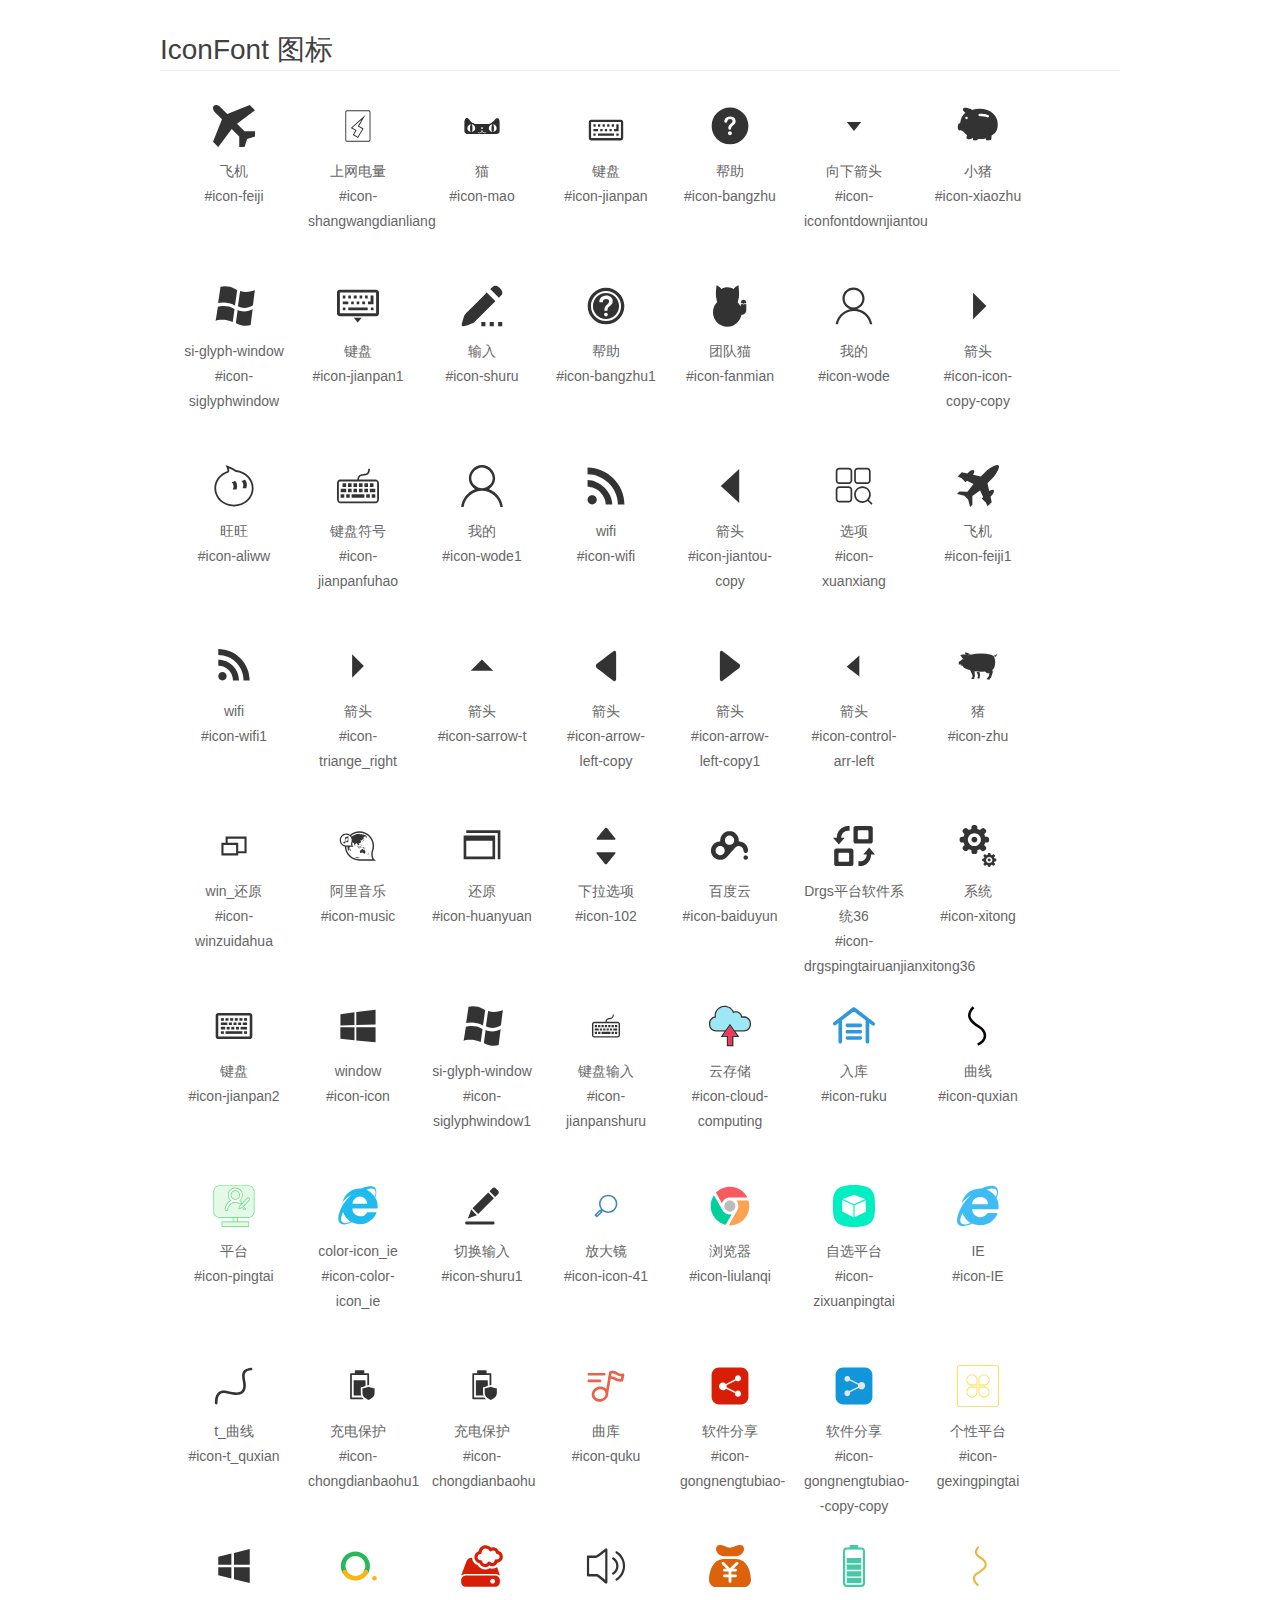
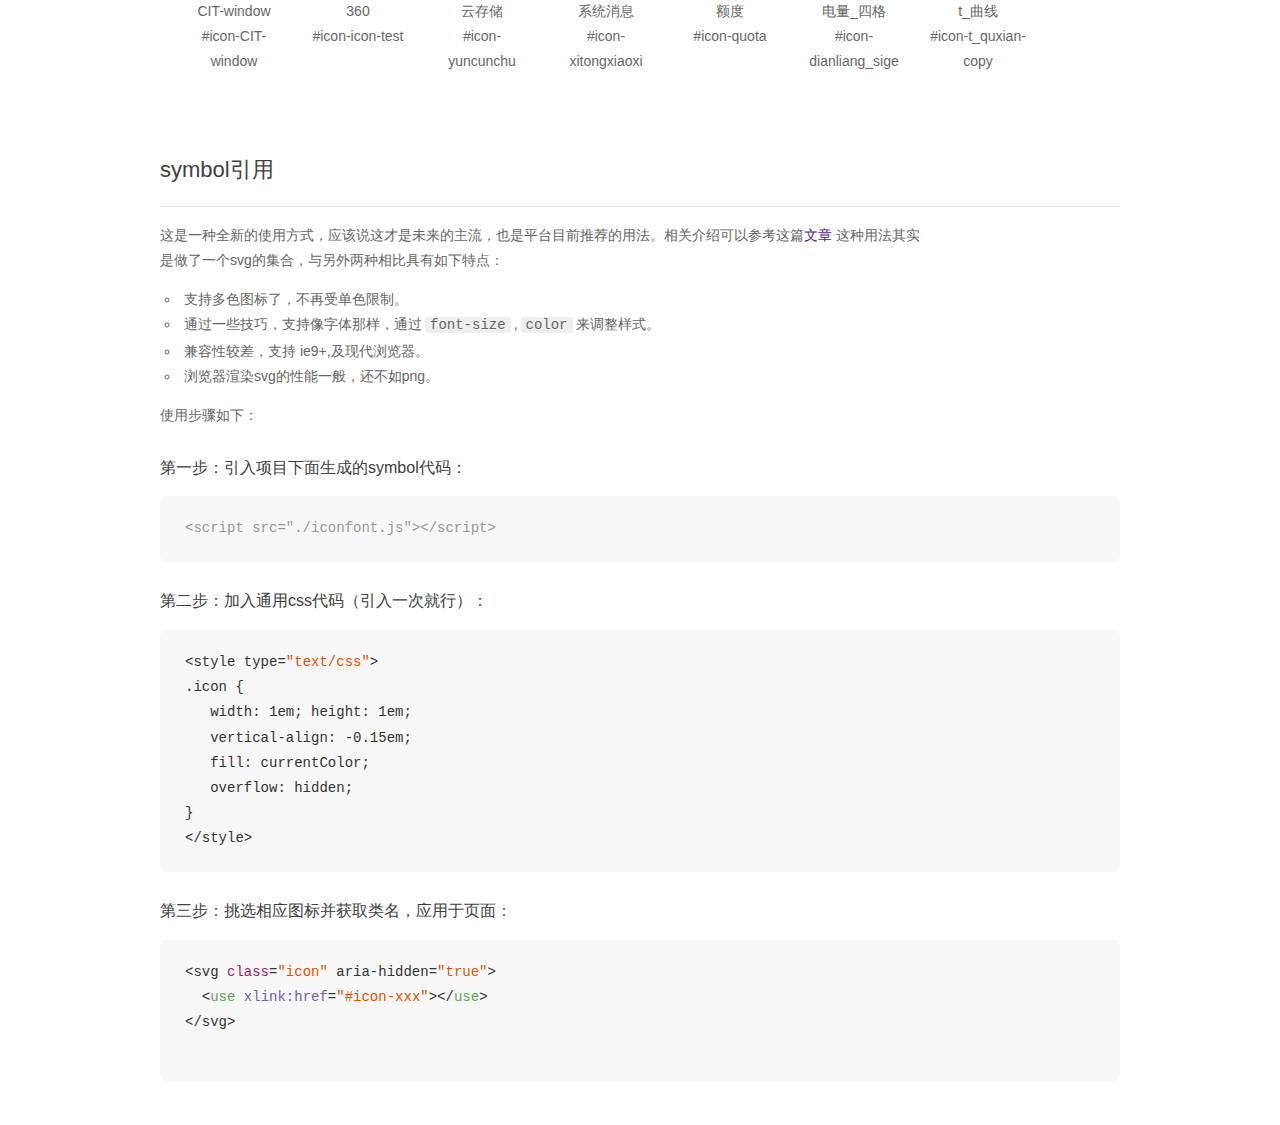
<file: img/Xt-icon/demo_symbol.html>
<!DOCTYPE html>
<html>
<head>
    <meta charset="utf-8"/>
    <title>IconFont</title>
    <link rel="stylesheet" href="demo.css">
    <script src="iconfont.js"></script>

    <style type="text/css">
        .icon {
          /* 通过设置 font-size 来改变图标大小 */
          width: 1em; height: 1em;
          /* 图标和文字相邻时，垂直对齐 */
          vertical-align: -0.15em;
          /* 通过设置 color 来改变 SVG 的颜色/fill */
          fill: currentColor;
          /* path 和 stroke 溢出 viewBox 部分在 IE 下会显示
             normalize.css 中也包含这行 */
          overflow: hidden;
        }

    </style>
</head>
<body>
    <div class="main markdown">
        <h1>IconFont 图标</h1>
        <ul class="icon_lists clear">
            
                <li>
                    <svg class="icon" aria-hidden="true">
                        <use xlink:href="#icon-feiji"></use>
                    </svg>
                    <div class="name">飞机</div>
                    <div class="fontclass">#icon-feiji</div>
                </li>
            
                <li>
                    <svg class="icon" aria-hidden="true">
                        <use xlink:href="#icon-shangwangdianliang"></use>
                    </svg>
                    <div class="name">上网电量</div>
                    <div class="fontclass">#icon-shangwangdianliang</div>
                </li>
            
                <li>
                    <svg class="icon" aria-hidden="true">
                        <use xlink:href="#icon-mao"></use>
                    </svg>
                    <div class="name">猫</div>
                    <div class="fontclass">#icon-mao</div>
                </li>
            
                <li>
                    <svg class="icon" aria-hidden="true">
                        <use xlink:href="#icon-jianpan"></use>
                    </svg>
                    <div class="name">键盘</div>
                    <div class="fontclass">#icon-jianpan</div>
                </li>
            
                <li>
                    <svg class="icon" aria-hidden="true">
                        <use xlink:href="#icon-bangzhu"></use>
                    </svg>
                    <div class="name">帮助</div>
                    <div class="fontclass">#icon-bangzhu</div>
                </li>
            
                <li>
                    <svg class="icon" aria-hidden="true">
                        <use xlink:href="#icon-iconfontdownjiantou"></use>
                    </svg>
                    <div class="name">向下箭头</div>
                    <div class="fontclass">#icon-iconfontdownjiantou</div>
                </li>
            
                <li>
                    <svg class="icon" aria-hidden="true">
                        <use xlink:href="#icon-xiaozhu"></use>
                    </svg>
                    <div class="name">小猪</div>
                    <div class="fontclass">#icon-xiaozhu</div>
                </li>
            
                <li>
                    <svg class="icon" aria-hidden="true">
                        <use xlink:href="#icon-siglyphwindow"></use>
                    </svg>
                    <div class="name">si-glyph-window</div>
                    <div class="fontclass">#icon-siglyphwindow</div>
                </li>
            
                <li>
                    <svg class="icon" aria-hidden="true">
                        <use xlink:href="#icon-jianpan1"></use>
                    </svg>
                    <div class="name">键盘</div>
                    <div class="fontclass">#icon-jianpan1</div>
                </li>
            
                <li>
                    <svg class="icon" aria-hidden="true">
                        <use xlink:href="#icon-shuru"></use>
                    </svg>
                    <div class="name">输入</div>
                    <div class="fontclass">#icon-shuru</div>
                </li>
            
                <li>
                    <svg class="icon" aria-hidden="true">
                        <use xlink:href="#icon-bangzhu1"></use>
                    </svg>
                    <div class="name">帮助</div>
                    <div class="fontclass">#icon-bangzhu1</div>
                </li>
            
                <li>
                    <svg class="icon" aria-hidden="true">
                        <use xlink:href="#icon-fanmian"></use>
                    </svg>
                    <div class="name">团队猫</div>
                    <div class="fontclass">#icon-fanmian</div>
                </li>
            
                <li>
                    <svg class="icon" aria-hidden="true">
                        <use xlink:href="#icon-wode"></use>
                    </svg>
                    <div class="name">我的</div>
                    <div class="fontclass">#icon-wode</div>
                </li>
            
                <li>
                    <svg class="icon" aria-hidden="true">
                        <use xlink:href="#icon-icon-copy-copy"></use>
                    </svg>
                    <div class="name">箭头</div>
                    <div class="fontclass">#icon-icon-copy-copy</div>
                </li>
            
                <li>
                    <svg class="icon" aria-hidden="true">
                        <use xlink:href="#icon-aliww"></use>
                    </svg>
                    <div class="name">旺旺</div>
                    <div class="fontclass">#icon-aliww</div>
                </li>
            
                <li>
                    <svg class="icon" aria-hidden="true">
                        <use xlink:href="#icon-jianpanfuhao"></use>
                    </svg>
                    <div class="name">键盘符号</div>
                    <div class="fontclass">#icon-jianpanfuhao</div>
                </li>
            
                <li>
                    <svg class="icon" aria-hidden="true">
                        <use xlink:href="#icon-wode1"></use>
                    </svg>
                    <div class="name">我的</div>
                    <div class="fontclass">#icon-wode1</div>
                </li>
            
                <li>
                    <svg class="icon" aria-hidden="true">
                        <use xlink:href="#icon-wifi"></use>
                    </svg>
                    <div class="name">wifi</div>
                    <div class="fontclass">#icon-wifi</div>
                </li>
            
                <li>
                    <svg class="icon" aria-hidden="true">
                        <use xlink:href="#icon-jiantou-copy"></use>
                    </svg>
                    <div class="name">箭头</div>
                    <div class="fontclass">#icon-jiantou-copy</div>
                </li>
            
                <li>
                    <svg class="icon" aria-hidden="true">
                        <use xlink:href="#icon-xuanxiang"></use>
                    </svg>
                    <div class="name">选项</div>
                    <div class="fontclass">#icon-xuanxiang</div>
                </li>
            
                <li>
                    <svg class="icon" aria-hidden="true">
                        <use xlink:href="#icon-feiji1"></use>
                    </svg>
                    <div class="name">飞机</div>
                    <div class="fontclass">#icon-feiji1</div>
                </li>
            
                <li>
                    <svg class="icon" aria-hidden="true">
                        <use xlink:href="#icon-wifi1"></use>
                    </svg>
                    <div class="name">wifi</div>
                    <div class="fontclass">#icon-wifi1</div>
                </li>
            
                <li>
                    <svg class="icon" aria-hidden="true">
                        <use xlink:href="#icon-triange_right"></use>
                    </svg>
                    <div class="name">箭头</div>
                    <div class="fontclass">#icon-triange_right</div>
                </li>
            
                <li>
                    <svg class="icon" aria-hidden="true">
                        <use xlink:href="#icon-sarrow-t"></use>
                    </svg>
                    <div class="name">箭头</div>
                    <div class="fontclass">#icon-sarrow-t</div>
                </li>
            
                <li>
                    <svg class="icon" aria-hidden="true">
                        <use xlink:href="#icon-arrow-left-copy"></use>
                    </svg>
                    <div class="name">箭头</div>
                    <div class="fontclass">#icon-arrow-left-copy</div>
                </li>
            
                <li>
                    <svg class="icon" aria-hidden="true">
                        <use xlink:href="#icon-arrow-left-copy1"></use>
                    </svg>
                    <div class="name">箭头</div>
                    <div class="fontclass">#icon-arrow-left-copy1</div>
                </li>
            
                <li>
                    <svg class="icon" aria-hidden="true">
                        <use xlink:href="#icon-control-arr-left"></use>
                    </svg>
                    <div class="name">箭头</div>
                    <div class="fontclass">#icon-control-arr-left</div>
                </li>
            
                <li>
                    <svg class="icon" aria-hidden="true">
                        <use xlink:href="#icon-zhu"></use>
                    </svg>
                    <div class="name">猪</div>
                    <div class="fontclass">#icon-zhu</div>
                </li>
            
                <li>
                    <svg class="icon" aria-hidden="true">
                        <use xlink:href="#icon-winzuidahua"></use>
                    </svg>
                    <div class="name">win_还原</div>
                    <div class="fontclass">#icon-winzuidahua</div>
                </li>
            
                <li>
                    <svg class="icon" aria-hidden="true">
                        <use xlink:href="#icon-music"></use>
                    </svg>
                    <div class="name">阿里音乐</div>
                    <div class="fontclass">#icon-music</div>
                </li>
            
                <li>
                    <svg class="icon" aria-hidden="true">
                        <use xlink:href="#icon-huanyuan"></use>
                    </svg>
                    <div class="name">还原</div>
                    <div class="fontclass">#icon-huanyuan</div>
                </li>
            
                <li>
                    <svg class="icon" aria-hidden="true">
                        <use xlink:href="#icon-102"></use>
                    </svg>
                    <div class="name">下拉选项</div>
                    <div class="fontclass">#icon-102</div>
                </li>
            
                <li>
                    <svg class="icon" aria-hidden="true">
                        <use xlink:href="#icon-baiduyun"></use>
                    </svg>
                    <div class="name">百度云</div>
                    <div class="fontclass">#icon-baiduyun</div>
                </li>
            
                <li>
                    <svg class="icon" aria-hidden="true">
                        <use xlink:href="#icon-drgspingtairuanjianxitong36"></use>
                    </svg>
                    <div class="name">Drgs平台软件系统36</div>
                    <div class="fontclass">#icon-drgspingtairuanjianxitong36</div>
                </li>
            
                <li>
                    <svg class="icon" aria-hidden="true">
                        <use xlink:href="#icon-xitong"></use>
                    </svg>
                    <div class="name">系统</div>
                    <div class="fontclass">#icon-xitong</div>
                </li>
            
                <li>
                    <svg class="icon" aria-hidden="true">
                        <use xlink:href="#icon-jianpan2"></use>
                    </svg>
                    <div class="name">键盘</div>
                    <div class="fontclass">#icon-jianpan2</div>
                </li>
            
                <li>
                    <svg class="icon" aria-hidden="true">
                        <use xlink:href="#icon-icon"></use>
                    </svg>
                    <div class="name">window</div>
                    <div class="fontclass">#icon-icon</div>
                </li>
            
                <li>
                    <svg class="icon" aria-hidden="true">
                        <use xlink:href="#icon-siglyphwindow1"></use>
                    </svg>
                    <div class="name">si-glyph-window</div>
                    <div class="fontclass">#icon-siglyphwindow1</div>
                </li>
            
                <li>
                    <svg class="icon" aria-hidden="true">
                        <use xlink:href="#icon-jianpanshuru"></use>
                    </svg>
                    <div class="name">键盘输入</div>
                    <div class="fontclass">#icon-jianpanshuru</div>
                </li>
            
                <li>
                    <svg class="icon" aria-hidden="true">
                        <use xlink:href="#icon-cloud-computing"></use>
                    </svg>
                    <div class="name">云存储</div>
                    <div class="fontclass">#icon-cloud-computing</div>
                </li>
            
                <li>
                    <svg class="icon" aria-hidden="true">
                        <use xlink:href="#icon-ruku"></use>
                    </svg>
                    <div class="name">入库</div>
                    <div class="fontclass">#icon-ruku</div>
                </li>
            
                <li>
                    <svg class="icon" aria-hidden="true">
                        <use xlink:href="#icon-quxian"></use>
                    </svg>
                    <div class="name">曲线</div>
                    <div class="fontclass">#icon-quxian</div>
                </li>
            
                <li>
                    <svg class="icon" aria-hidden="true">
                        <use xlink:href="#icon-pingtai"></use>
                    </svg>
                    <div class="name">平台</div>
                    <div class="fontclass">#icon-pingtai</div>
                </li>
            
                <li>
                    <svg class="icon" aria-hidden="true">
                        <use xlink:href="#icon-color-icon_ie"></use>
                    </svg>
                    <div class="name">color-icon_ie</div>
                    <div class="fontclass">#icon-color-icon_ie</div>
                </li>
            
                <li>
                    <svg class="icon" aria-hidden="true">
                        <use xlink:href="#icon-shuru1"></use>
                    </svg>
                    <div class="name">切换输入</div>
                    <div class="fontclass">#icon-shuru1</div>
                </li>
            
                <li>
                    <svg class="icon" aria-hidden="true">
                        <use xlink:href="#icon-icon-41"></use>
                    </svg>
                    <div class="name">放大镜</div>
                    <div class="fontclass">#icon-icon-41</div>
                </li>
            
                <li>
                    <svg class="icon" aria-hidden="true">
                        <use xlink:href="#icon-liulanqi"></use>
                    </svg>
                    <div class="name">浏览器</div>
                    <div class="fontclass">#icon-liulanqi</div>
                </li>
            
                <li>
                    <svg class="icon" aria-hidden="true">
                        <use xlink:href="#icon-zixuanpingtai"></use>
                    </svg>
                    <div class="name">自选平台</div>
                    <div class="fontclass">#icon-zixuanpingtai</div>
                </li>
            
                <li>
                    <svg class="icon" aria-hidden="true">
                        <use xlink:href="#icon-IE"></use>
                    </svg>
                    <div class="name">IE</div>
                    <div class="fontclass">#icon-IE</div>
                </li>
            
                <li>
                    <svg class="icon" aria-hidden="true">
                        <use xlink:href="#icon-t_quxian"></use>
                    </svg>
                    <div class="name">t_曲线</div>
                    <div class="fontclass">#icon-t_quxian</div>
                </li>
            
                <li>
                    <svg class="icon" aria-hidden="true">
                        <use xlink:href="#icon-chongdianbaohu1"></use>
                    </svg>
                    <div class="name">充电保护</div>
                    <div class="fontclass">#icon-chongdianbaohu1</div>
                </li>
            
                <li>
                    <svg class="icon" aria-hidden="true">
                        <use xlink:href="#icon-chongdianbaohu"></use>
                    </svg>
                    <div class="name">充电保护</div>
                    <div class="fontclass">#icon-chongdianbaohu</div>
                </li>
            
                <li>
                    <svg class="icon" aria-hidden="true">
                        <use xlink:href="#icon-quku"></use>
                    </svg>
                    <div class="name">曲库</div>
                    <div class="fontclass">#icon-quku</div>
                </li>
            
                <li>
                    <svg class="icon" aria-hidden="true">
                        <use xlink:href="#icon-gongnengtubiao-"></use>
                    </svg>
                    <div class="name">软件分享</div>
                    <div class="fontclass">#icon-gongnengtubiao-</div>
                </li>
            
                <li>
                    <svg class="icon" aria-hidden="true">
                        <use xlink:href="#icon-gongnengtubiao--copy-copy"></use>
                    </svg>
                    <div class="name">软件分享</div>
                    <div class="fontclass">#icon-gongnengtubiao--copy-copy</div>
                </li>
            
                <li>
                    <svg class="icon" aria-hidden="true">
                        <use xlink:href="#icon-gexingpingtai"></use>
                    </svg>
                    <div class="name">个性平台</div>
                    <div class="fontclass">#icon-gexingpingtai</div>
                </li>
            
                <li>
                    <svg class="icon" aria-hidden="true">
                        <use xlink:href="#icon-CIT-window"></use>
                    </svg>
                    <div class="name">CIT-window</div>
                    <div class="fontclass">#icon-CIT-window</div>
                </li>
            
                <li>
                    <svg class="icon" aria-hidden="true">
                        <use xlink:href="#icon-icon-test"></use>
                    </svg>
                    <div class="name">360</div>
                    <div class="fontclass">#icon-icon-test</div>
                </li>
            
                <li>
                    <svg class="icon" aria-hidden="true">
                        <use xlink:href="#icon-yuncunchu"></use>
                    </svg>
                    <div class="name">云存储</div>
                    <div class="fontclass">#icon-yuncunchu</div>
                </li>
            
                <li>
                    <svg class="icon" aria-hidden="true">
                        <use xlink:href="#icon-xitongxiaoxi"></use>
                    </svg>
                    <div class="name">系统消息</div>
                    <div class="fontclass">#icon-xitongxiaoxi</div>
                </li>
            
                <li>
                    <svg class="icon" aria-hidden="true">
                        <use xlink:href="#icon-quota"></use>
                    </svg>
                    <div class="name">额度</div>
                    <div class="fontclass">#icon-quota</div>
                </li>
            
                <li>
                    <svg class="icon" aria-hidden="true">
                        <use xlink:href="#icon-dianliang_sige"></use>
                    </svg>
                    <div class="name">电量_四格</div>
                    <div class="fontclass">#icon-dianliang_sige</div>
                </li>
            
                <li>
                    <svg class="icon" aria-hidden="true">
                        <use xlink:href="#icon-t_quxian-copy"></use>
                    </svg>
                    <div class="name">t_曲线</div>
                    <div class="fontclass">#icon-t_quxian-copy</div>
                </li>
            
        </ul>


        <h2 id="symbol-">symbol引用</h2>
        <hr>

        <p>这是一种全新的使用方式，应该说这才是未来的主流，也是平台目前推荐的用法。相关介绍可以参考这篇<a href="">文章</a>
        这种用法其实是做了一个svg的集合，与另外两种相比具有如下特点：</p>
        <ul>
          <li>支持多色图标了，不再受单色限制。</li>
          <li>通过一些技巧，支持像字体那样，通过<code>font-size</code>,<code>color</code>来调整样式。</li>
          <li>兼容性较差，支持 ie9+,及现代浏览器。</li>
          <li>浏览器渲染svg的性能一般，还不如png。</li>
        </ul>
        <p>使用步骤如下：</p>
        <h3 id="-symbol-">第一步：引入项目下面生成的symbol代码：</h3>
        <pre><code class="lang-js hljs javascript"><span class="hljs-comment">&lt;script src="./iconfont.js"&gt;&lt;/script&gt;</span></code></pre>
        <h3 id="-css-">第二步：加入通用css代码（引入一次就行）：</h3>
        <pre><code class="lang-js hljs javascript">&lt;style type=<span class="hljs-string">"text/css"</span>&gt;
.icon {
   width: <span class="hljs-number">1</span>em; height: <span class="hljs-number">1</span>em;
   vertical-align: <span class="hljs-number">-0.15</span>em;
   fill: currentColor;
   overflow: hidden;
}
&lt;<span class="hljs-regexp">/style&gt;</span></code></pre>
        <h3 id="-">第三步：挑选相应图标并获取类名，应用于页面：</h3>
        <pre><code class="lang-js hljs javascript">&lt;svg <span class="hljs-class"><span class="hljs-keyword">class</span></span>=<span class="hljs-string">"icon"</span> aria-hidden=<span class="hljs-string">"true"</span>&gt;<span class="xml"><span class="hljs-tag">
  &lt;<span class="hljs-name">use</span> <span class="hljs-attr">xlink:href</span>=<span class="hljs-string">"#icon-xxx"</span>&gt;</span><span class="hljs-tag">&lt;/<span class="hljs-name">use</span>&gt;</span>
</span>&lt;<span class="hljs-regexp">/svg&gt;
        </span></code></pre>
    </div>
</body>
</html>
</file>
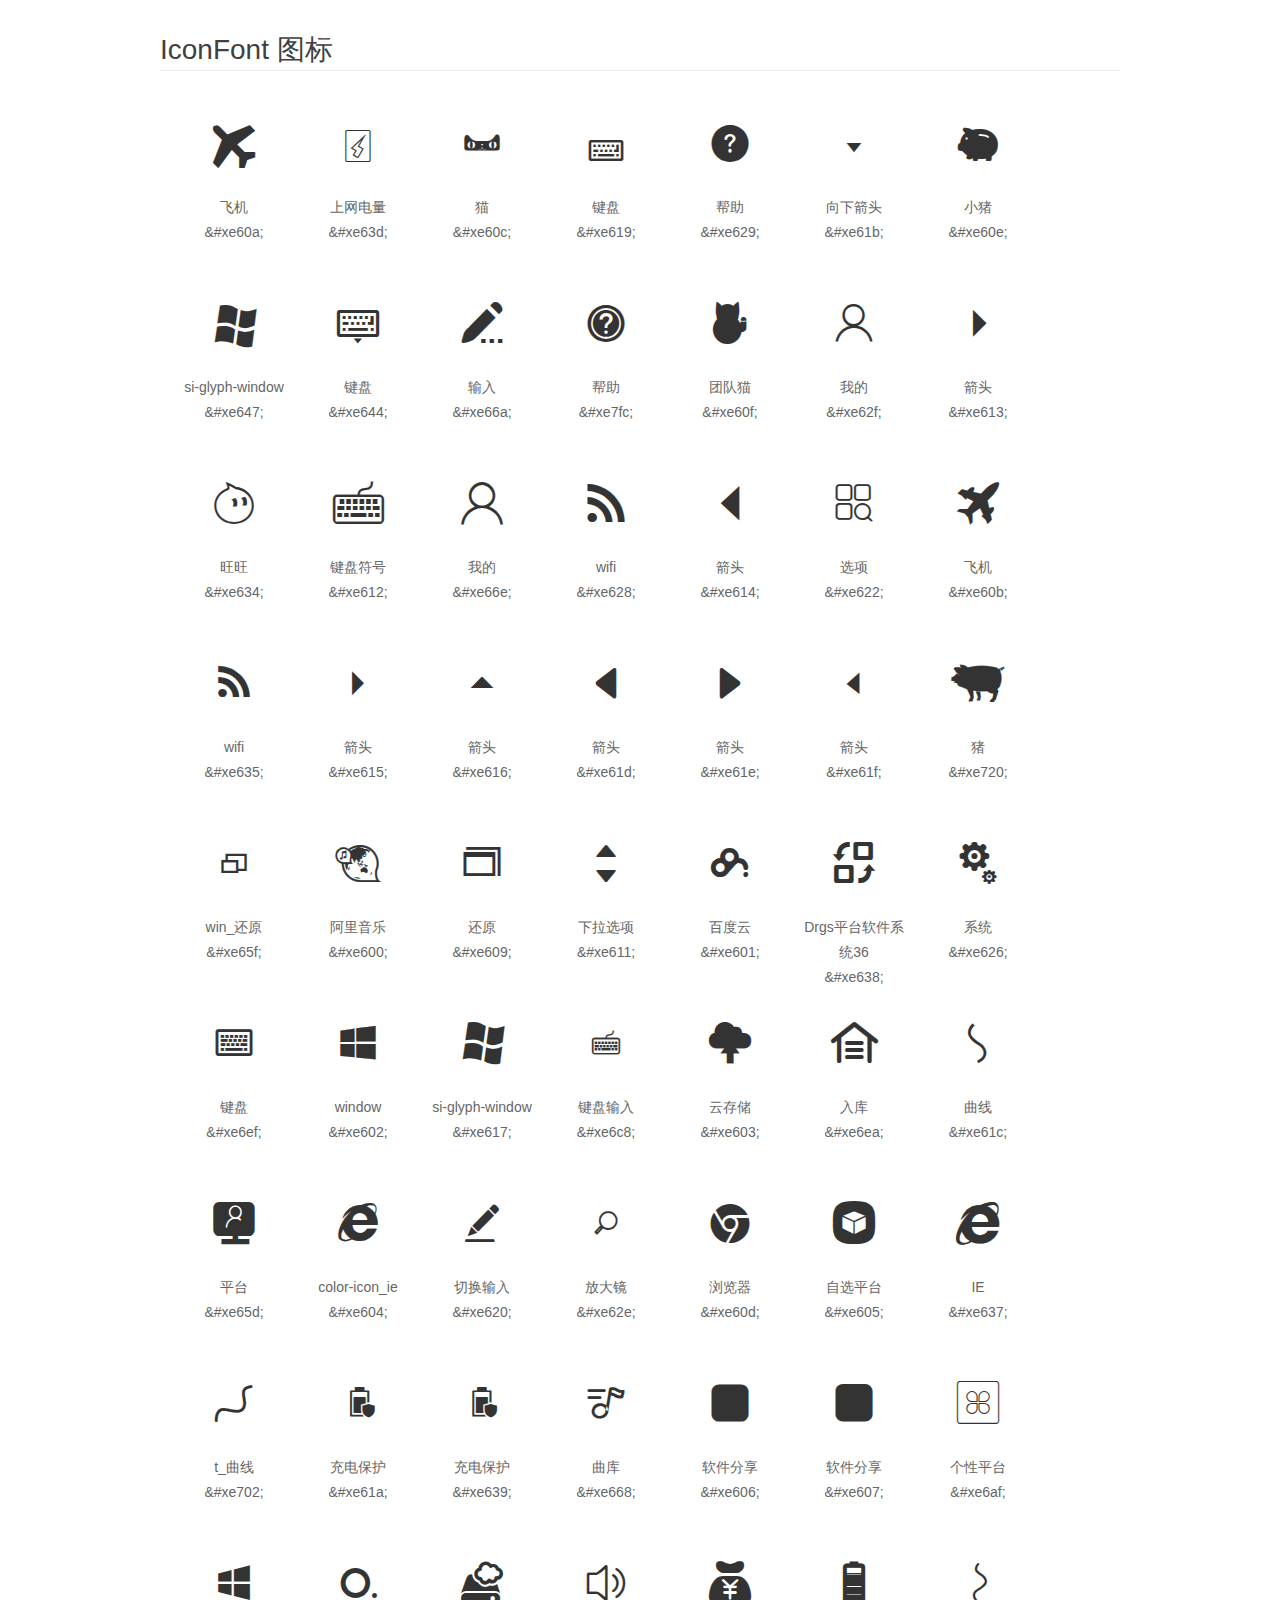
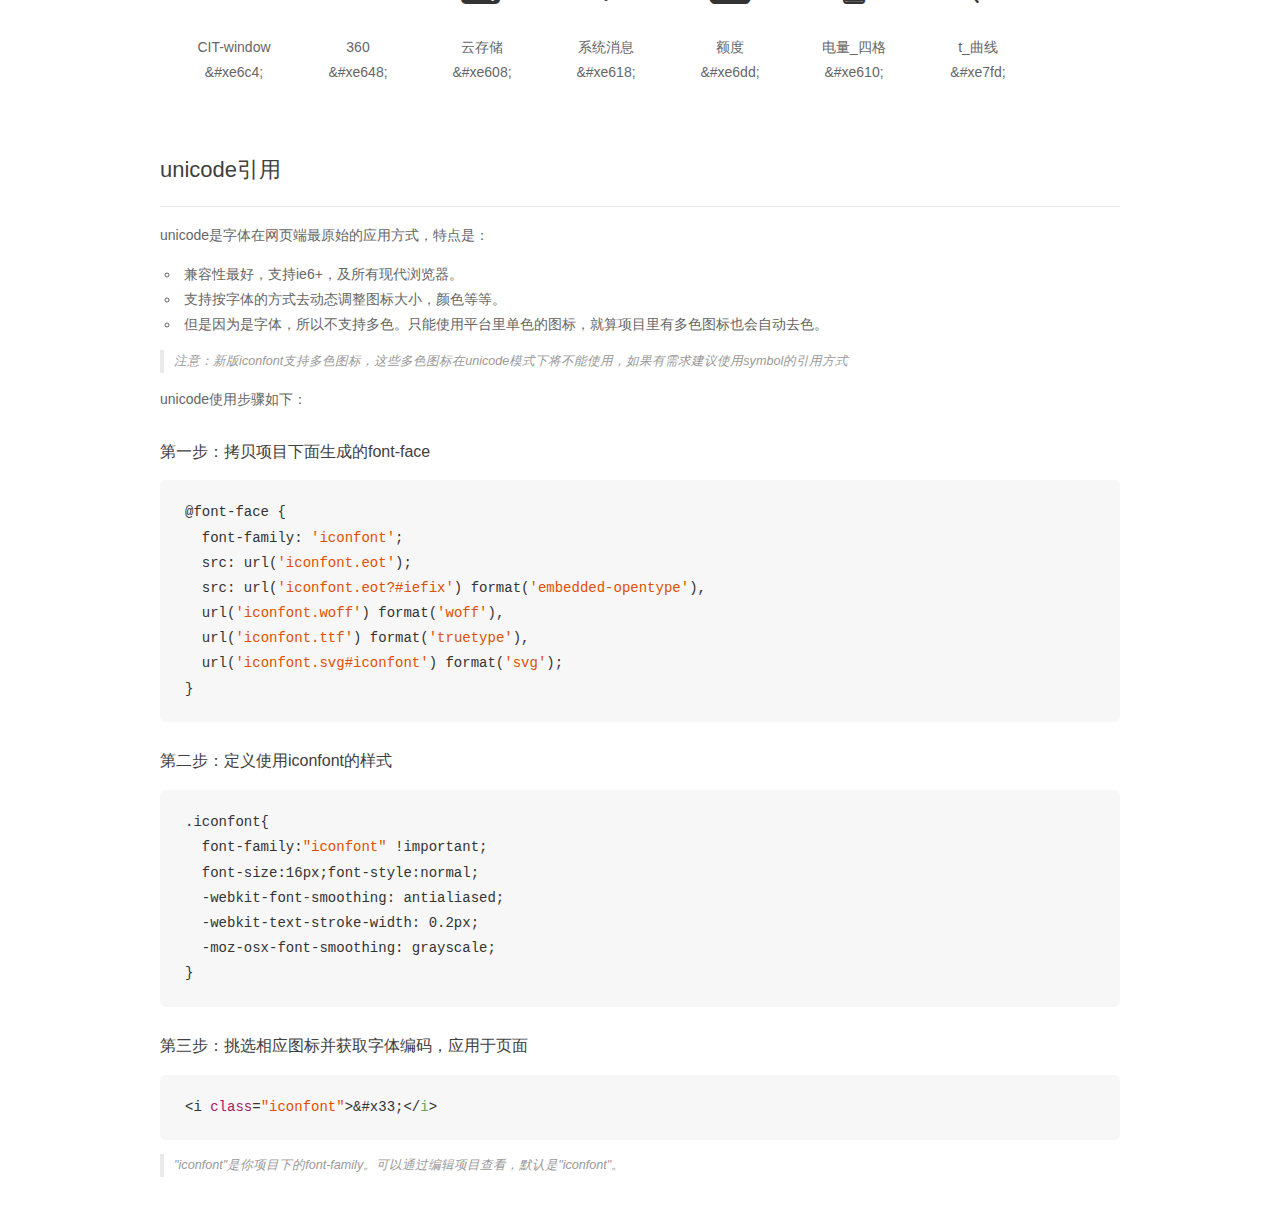
<file: img/Xt-icon/demo_unicode.html>
<!DOCTYPE html>
<html>
<head>
    <meta charset="utf-8"/>
    <title>IconFont</title>
    <link rel="stylesheet" href="demo.css">

    <style type="text/css">

        @font-face {font-family: "iconfont";
          src: url('iconfont.eot'); /* IE9*/
          src: url('iconfont.eot#iefix') format('embedded-opentype'), /* IE6-IE8 */
          url('iconfont.woff') format('woff'), /* chrome, firefox */
          url('iconfont.ttf') format('truetype'), /* chrome, firefox, opera, Safari, Android, iOS 4.2+*/
          url('iconfont.svg#iconfont') format('svg'); /* iOS 4.1- */
        }

        .iconfont {
          font-family:"iconfont" !important;
          font-size:16px;
          font-style:normal;
          -webkit-font-smoothing: antialiased;
          -webkit-text-stroke-width: 0.2px;
          -moz-osx-font-smoothing: grayscale;
        }

    </style>
</head>
<body>
    <div class="main markdown">
        <h1>IconFont 图标</h1>
        <ul class="icon_lists clear">
            
                <li>
                <i class="icon iconfont">&#xe60a;</i>
                    <div class="name">飞机</div>
                    <div class="code">&amp;#xe60a;</div>
                </li>
            
                <li>
                <i class="icon iconfont">&#xe63d;</i>
                    <div class="name">上网电量</div>
                    <div class="code">&amp;#xe63d;</div>
                </li>
            
                <li>
                <i class="icon iconfont">&#xe60c;</i>
                    <div class="name">猫</div>
                    <div class="code">&amp;#xe60c;</div>
                </li>
            
                <li>
                <i class="icon iconfont">&#xe619;</i>
                    <div class="name">键盘</div>
                    <div class="code">&amp;#xe619;</div>
                </li>
            
                <li>
                <i class="icon iconfont">&#xe629;</i>
                    <div class="name">帮助</div>
                    <div class="code">&amp;#xe629;</div>
                </li>
            
                <li>
                <i class="icon iconfont">&#xe61b;</i>
                    <div class="name">向下箭头</div>
                    <div class="code">&amp;#xe61b;</div>
                </li>
            
                <li>
                <i class="icon iconfont">&#xe60e;</i>
                    <div class="name">小猪</div>
                    <div class="code">&amp;#xe60e;</div>
                </li>
            
                <li>
                <i class="icon iconfont">&#xe647;</i>
                    <div class="name">si-glyph-window</div>
                    <div class="code">&amp;#xe647;</div>
                </li>
            
                <li>
                <i class="icon iconfont">&#xe644;</i>
                    <div class="name">键盘</div>
                    <div class="code">&amp;#xe644;</div>
                </li>
            
                <li>
                <i class="icon iconfont">&#xe66a;</i>
                    <div class="name">输入</div>
                    <div class="code">&amp;#xe66a;</div>
                </li>
            
                <li>
                <i class="icon iconfont">&#xe7fc;</i>
                    <div class="name">帮助</div>
                    <div class="code">&amp;#xe7fc;</div>
                </li>
            
                <li>
                <i class="icon iconfont">&#xe60f;</i>
                    <div class="name">团队猫</div>
                    <div class="code">&amp;#xe60f;</div>
                </li>
            
                <li>
                <i class="icon iconfont">&#xe62f;</i>
                    <div class="name">我的</div>
                    <div class="code">&amp;#xe62f;</div>
                </li>
            
                <li>
                <i class="icon iconfont">&#xe613;</i>
                    <div class="name">箭头</div>
                    <div class="code">&amp;#xe613;</div>
                </li>
            
                <li>
                <i class="icon iconfont">&#xe634;</i>
                    <div class="name">旺旺</div>
                    <div class="code">&amp;#xe634;</div>
                </li>
            
                <li>
                <i class="icon iconfont">&#xe612;</i>
                    <div class="name">键盘符号</div>
                    <div class="code">&amp;#xe612;</div>
                </li>
            
                <li>
                <i class="icon iconfont">&#xe66e;</i>
                    <div class="name">我的</div>
                    <div class="code">&amp;#xe66e;</div>
                </li>
            
                <li>
                <i class="icon iconfont">&#xe628;</i>
                    <div class="name">wifi</div>
                    <div class="code">&amp;#xe628;</div>
                </li>
            
                <li>
                <i class="icon iconfont">&#xe614;</i>
                    <div class="name">箭头</div>
                    <div class="code">&amp;#xe614;</div>
                </li>
            
                <li>
                <i class="icon iconfont">&#xe622;</i>
                    <div class="name">选项</div>
                    <div class="code">&amp;#xe622;</div>
                </li>
            
                <li>
                <i class="icon iconfont">&#xe60b;</i>
                    <div class="name">飞机</div>
                    <div class="code">&amp;#xe60b;</div>
                </li>
            
                <li>
                <i class="icon iconfont">&#xe635;</i>
                    <div class="name">wifi</div>
                    <div class="code">&amp;#xe635;</div>
                </li>
            
                <li>
                <i class="icon iconfont">&#xe615;</i>
                    <div class="name">箭头</div>
                    <div class="code">&amp;#xe615;</div>
                </li>
            
                <li>
                <i class="icon iconfont">&#xe616;</i>
                    <div class="name">箭头</div>
                    <div class="code">&amp;#xe616;</div>
                </li>
            
                <li>
                <i class="icon iconfont">&#xe61d;</i>
                    <div class="name">箭头</div>
                    <div class="code">&amp;#xe61d;</div>
                </li>
            
                <li>
                <i class="icon iconfont">&#xe61e;</i>
                    <div class="name">箭头</div>
                    <div class="code">&amp;#xe61e;</div>
                </li>
            
                <li>
                <i class="icon iconfont">&#xe61f;</i>
                    <div class="name">箭头</div>
                    <div class="code">&amp;#xe61f;</div>
                </li>
            
                <li>
                <i class="icon iconfont">&#xe720;</i>
                    <div class="name">猪</div>
                    <div class="code">&amp;#xe720;</div>
                </li>
            
                <li>
                <i class="icon iconfont">&#xe65f;</i>
                    <div class="name">win_还原</div>
                    <div class="code">&amp;#xe65f;</div>
                </li>
            
                <li>
                <i class="icon iconfont">&#xe600;</i>
                    <div class="name">阿里音乐</div>
                    <div class="code">&amp;#xe600;</div>
                </li>
            
                <li>
                <i class="icon iconfont">&#xe609;</i>
                    <div class="name">还原</div>
                    <div class="code">&amp;#xe609;</div>
                </li>
            
                <li>
                <i class="icon iconfont">&#xe611;</i>
                    <div class="name">下拉选项</div>
                    <div class="code">&amp;#xe611;</div>
                </li>
            
                <li>
                <i class="icon iconfont">&#xe601;</i>
                    <div class="name">百度云</div>
                    <div class="code">&amp;#xe601;</div>
                </li>
            
                <li>
                <i class="icon iconfont">&#xe638;</i>
                    <div class="name">Drgs平台软件系统36</div>
                    <div class="code">&amp;#xe638;</div>
                </li>
            
                <li>
                <i class="icon iconfont">&#xe626;</i>
                    <div class="name">系统</div>
                    <div class="code">&amp;#xe626;</div>
                </li>
            
                <li>
                <i class="icon iconfont">&#xe6ef;</i>
                    <div class="name">键盘</div>
                    <div class="code">&amp;#xe6ef;</div>
                </li>
            
                <li>
                <i class="icon iconfont">&#xe602;</i>
                    <div class="name">window</div>
                    <div class="code">&amp;#xe602;</div>
                </li>
            
                <li>
                <i class="icon iconfont">&#xe617;</i>
                    <div class="name">si-glyph-window</div>
                    <div class="code">&amp;#xe617;</div>
                </li>
            
                <li>
                <i class="icon iconfont">&#xe6c8;</i>
                    <div class="name">键盘输入</div>
                    <div class="code">&amp;#xe6c8;</div>
                </li>
            
                <li>
                <i class="icon iconfont">&#xe603;</i>
                    <div class="name">云存储</div>
                    <div class="code">&amp;#xe603;</div>
                </li>
            
                <li>
                <i class="icon iconfont">&#xe6ea;</i>
                    <div class="name">入库</div>
                    <div class="code">&amp;#xe6ea;</div>
                </li>
            
                <li>
                <i class="icon iconfont">&#xe61c;</i>
                    <div class="name">曲线</div>
                    <div class="code">&amp;#xe61c;</div>
                </li>
            
                <li>
                <i class="icon iconfont">&#xe65d;</i>
                    <div class="name">平台</div>
                    <div class="code">&amp;#xe65d;</div>
                </li>
            
                <li>
                <i class="icon iconfont">&#xe604;</i>
                    <div class="name">color-icon_ie</div>
                    <div class="code">&amp;#xe604;</div>
                </li>
            
                <li>
                <i class="icon iconfont">&#xe620;</i>
                    <div class="name">切换输入</div>
                    <div class="code">&amp;#xe620;</div>
                </li>
            
                <li>
                <i class="icon iconfont">&#xe62e;</i>
                    <div class="name">放大镜</div>
                    <div class="code">&amp;#xe62e;</div>
                </li>
            
                <li>
                <i class="icon iconfont">&#xe60d;</i>
                    <div class="name">浏览器</div>
                    <div class="code">&amp;#xe60d;</div>
                </li>
            
                <li>
                <i class="icon iconfont">&#xe605;</i>
                    <div class="name">自选平台</div>
                    <div class="code">&amp;#xe605;</div>
                </li>
            
                <li>
                <i class="icon iconfont">&#xe637;</i>
                    <div class="name">IE</div>
                    <div class="code">&amp;#xe637;</div>
                </li>
            
                <li>
                <i class="icon iconfont">&#xe702;</i>
                    <div class="name">t_曲线</div>
                    <div class="code">&amp;#xe702;</div>
                </li>
            
                <li>
                <i class="icon iconfont">&#xe61a;</i>
                    <div class="name">充电保护</div>
                    <div class="code">&amp;#xe61a;</div>
                </li>
            
                <li>
                <i class="icon iconfont">&#xe639;</i>
                    <div class="name">充电保护</div>
                    <div class="code">&amp;#xe639;</div>
                </li>
            
                <li>
                <i class="icon iconfont">&#xe668;</i>
                    <div class="name">曲库</div>
                    <div class="code">&amp;#xe668;</div>
                </li>
            
                <li>
                <i class="icon iconfont">&#xe606;</i>
                    <div class="name">软件分享</div>
                    <div class="code">&amp;#xe606;</div>
                </li>
            
                <li>
                <i class="icon iconfont">&#xe607;</i>
                    <div class="name">软件分享</div>
                    <div class="code">&amp;#xe607;</div>
                </li>
            
                <li>
                <i class="icon iconfont">&#xe6af;</i>
                    <div class="name">个性平台</div>
                    <div class="code">&amp;#xe6af;</div>
                </li>
            
                <li>
                <i class="icon iconfont">&#xe6c4;</i>
                    <div class="name">CIT-window</div>
                    <div class="code">&amp;#xe6c4;</div>
                </li>
            
                <li>
                <i class="icon iconfont">&#xe648;</i>
                    <div class="name">360</div>
                    <div class="code">&amp;#xe648;</div>
                </li>
            
                <li>
                <i class="icon iconfont">&#xe608;</i>
                    <div class="name">云存储</div>
                    <div class="code">&amp;#xe608;</div>
                </li>
            
                <li>
                <i class="icon iconfont">&#xe618;</i>
                    <div class="name">系统消息</div>
                    <div class="code">&amp;#xe618;</div>
                </li>
            
                <li>
                <i class="icon iconfont">&#xe6dd;</i>
                    <div class="name">额度</div>
                    <div class="code">&amp;#xe6dd;</div>
                </li>
            
                <li>
                <i class="icon iconfont">&#xe610;</i>
                    <div class="name">电量_四格</div>
                    <div class="code">&amp;#xe610;</div>
                </li>
            
                <li>
                <i class="icon iconfont">&#xe7fd;</i>
                    <div class="name">t_曲线</div>
                    <div class="code">&amp;#xe7fd;</div>
                </li>
            
        </ul>
        <h2 id="unicode-">unicode引用</h2>
        <hr>

        <p>unicode是字体在网页端最原始的应用方式，特点是：</p>
        <ul>
        <li>兼容性最好，支持ie6+，及所有现代浏览器。</li>
        <li>支持按字体的方式去动态调整图标大小，颜色等等。</li>
        <li>但是因为是字体，所以不支持多色。只能使用平台里单色的图标，就算项目里有多色图标也会自动去色。</li>
        </ul>
        <blockquote>
        <p>注意：新版iconfont支持多色图标，这些多色图标在unicode模式下将不能使用，如果有需求建议使用symbol的引用方式</p>
        </blockquote>
        <p>unicode使用步骤如下：</p>
        <h3 id="-font-face">第一步：拷贝项目下面生成的font-face</h3>
        <pre><code class="lang-js hljs javascript">@font-face {
  font-family: <span class="hljs-string">'iconfont'</span>;
  src: url(<span class="hljs-string">'iconfont.eot'</span>);
  src: url(<span class="hljs-string">'iconfont.eot?#iefix'</span>) format(<span class="hljs-string">'embedded-opentype'</span>),
  url(<span class="hljs-string">'iconfont.woff'</span>) format(<span class="hljs-string">'woff'</span>),
  url(<span class="hljs-string">'iconfont.ttf'</span>) format(<span class="hljs-string">'truetype'</span>),
  url(<span class="hljs-string">'iconfont.svg#iconfont'</span>) format(<span class="hljs-string">'svg'</span>);
}
</code></pre>
        <h3 id="-iconfont-">第二步：定义使用iconfont的样式</h3>
        <pre><code class="lang-js hljs javascript">.iconfont{
  font-family:<span class="hljs-string">"iconfont"</span> !important;
  font-size:<span class="hljs-number">16</span>px;font-style:normal;
  -webkit-font-smoothing: antialiased;
  -webkit-text-stroke-width: <span class="hljs-number">0.2</span>px;
  -moz-osx-font-smoothing: grayscale;
}
</code></pre>
        <h3 id="-">第三步：挑选相应图标并获取字体编码，应用于页面</h3>
        <pre><code class="lang-js hljs javascript">&lt;i <span class="hljs-class"><span class="hljs-keyword">class</span></span>=<span class="hljs-string">"iconfont"</span>&gt;&amp;#x33;<span class="xml"><span class="hljs-tag">&lt;/<span class="hljs-name">i</span>&gt;</span></span></code></pre>

        <blockquote>
        <p>"iconfont"是你项目下的font-family。可以通过编辑项目查看，默认是"iconfont"。</p>
        </blockquote>
    </div>


</body>
</html>
</file>
<file: style/index.css>
/*                header   开始                            */
#header{
	width: 100%;
	position: absolute;
	top: 0;
	left: 0;
	z-index: 10;
}
.header_menu{
	width: 100%;
	height: 30px;
	background: rgba(250,250,250,.3);
	opacity: 0;
	filter:Alpha(Opacity=0);
}
.login_end{
	padding-left: 2px;
}
.tool{
	position: absolute;
	right: 15%;
	top: 0;
	width: 195px;
	height: 30px;
	line-height: 30px;
}
.tool li{
	height: 30px;
	line-height: 30px;
	color: #fff;
	float: left;
	max-width: 56px;
	cursor: pointer;
	margin-right: 20px;
}
.tools,.Admin_login{
	text-indent: 28px;
}
.tool .tools{
	background: url(../img/Deskicon/1tool_.png) 0 2px no-repeat;
	width: 56px;
	height: 30px;
}
.tool .Admin_login{
	background: url(../img/Deskicon/longin_in.png) 0 2px no-repeat;
	width: 24px;
	height: 30px;
}
.login_Admin{
	position: absolute;
	left: 15%;
	top: 0;
	color: #fff;
	height: 30px;
	line-height: 30px;
	font-size: 14px;
	/*display: none;*/
}
.login_Admin #Headpt{
	width: 24px;
	height: 24px;
	line-height: 27px;
	vertical-align: middle;
}
.login_Admin #Myuser{
	padding-left: 2px;
}
.login_Admin .login_end{
	color: #fff;
}
#box{
	height: auto;
}
#Lawo{
	width: 40px;
	height: 74px;
	position: absolute;
	/* 曲线距top为-20px，可以向下拉20px top到0 */
	top: -20px;
	left: 88%;
	cursor: pointer;
}
.desk_img{
	width: 40px;
	height: 74px;
}

#desk-option{
	width: 88%;
	height: 75%;
	position: absolute;
	/*top: 30px;*/
	top: 74px;
	min-width: 400px;
}
/*                header   结束                            */

/* section 控件集合 */
/* 日期控件*/
#DTpicker{
	width: 180px;
	height: 70px;
	cursor: default;
	position: absolute;
	right: 15px;
	top: 75px;
	border-radius: 5px;
	padding: 10px;
	transition: border .4s;
	border: 1px solid red;
}
#DTpicker .date_main{
	width: 200px;
}
#DTpicker .date_main .date_left{
	width: 48px;
	height: 68px;
	border: 1px solid #E50020;
	border-radius: 5px;
	float: left;
}
#DTpicker .date_main .date_left .styleCircle{
	height: 14px;
}
#DTpicker .date_main .date_left .styleCircle li{
	width: 2px;
	height: 2px;
	border: 1px solid #E50020;
	border-radius: 100%;
	float: left;
	margin: 5px 4px;
}
#DTpicker .date_main .date_left .main{
	text-align: center;
	background: #fd9187;
	width: 40px;
	height: 45px;
	margin: 0 auto;
}
#DTpicker .date_main .date_left .main .month{
	font-size: 12px;
	color: #666;
	padding-top: 5px;
}
#DTpicker .date_main .date_left .main .day{
	font-weight: bold;
	font-size: 18px;
	color: #fff;
}

#DTpicker .date_main .date_right{
	width: 130px;
	height: 70px;
	float: right;
}
#DTpicker .date_main .date_right p{
	font-size: 14px;
	color: #3e3e3e;
	font-weight: bold;
	text-shadow: 0 0 4px #fff;
	line-height: 23px;
}

/* 右键菜单 */
.RightMenu {
	width: 186px;
	height: 256px;
	background: #f0f1f1;
	display: none;
	border: 2px solid #919292;
	position: absolute;
	top: 50px;
	left: 100px;
	z-index: 998;
}
.RightMenu li{
	height: 32px;
	line-height: 32px;
	background: #f1f2f2;
	font-size: 14px;
	cursor: pointer;
	transition: background-color 0.4s ease;
	padding: 0 10px;
	color: #3a3a3a;
	position: relative;
	box-sizing: border-box;
}
.RightMenu li .Ricon{
	position: relative;
	top: 4px;
	margin-right: 10px;
}

.RightMenu li .arrow{
	background-position: -517px -5px;
	position: relative;
	top: 9px;
	float: right;
}

.RightMenu li .smallMenu {
	width: 120px;
	height: auto;
	position: absolute;
	z-index: 10;
	display: none;
	top: 0;
	left: 100%;
	background: #f0f1f2;
	border: 2px solid #8b8b8b;
}
.RightMenu li .smallMenu a{
	display: block;
	line-height: 32px;
	position: relative;
	z-index: 10;
	background: #f0f1f2;
	font-size: 14px;
	color: #3a3a3a;
	text-align: left;
	padding-left: 30px;
}
.RightMenu li .smallMenu a:hover {
	background: #dbdbdb;
}
.RightMenu li:hover {
	background: #dadadb;
}
.RightMenu li:hover .smallMenu {
	display: block;
}
.RightMenu li .smallMenu:after {
	content: "";
	width: 11px;
	height: 15px;
	display: block;
	background: url(../img/Deskicon/logoPic.png) no-repeat -540px -5px;
	position: absolute;
}
.RightMenu li .smallMenu.currR:after {
	left: -10px;
	top: 10px;
	z-index: 9;
}
.RightMenu li .smallMenu.currL {
	left: -124px;
}
.RightMenu li .smallMenu.currL:after {
	right: -10px;
	top: 10px;
	z-index: 9;
	transform: rotate(180deg);
}
.RightMenu li:after {
	content: "";
	width: 0;
	height: 0;
	display: block;
	clear: both;
}

.Ricon ,.ic{
	width: 20px;
	height: 20px;
	display: inline-block;
	background-image: url(../img/Deskicon/logoPic.png);
	background-repeat: no-repeat;
}
.Ricon_r{
	position: relative;
	top: 4px;
	margin-right: 10px;

	width: 20px;
	height: 20px;
	display: inline-block;
	background-image: url(../img/Deskicon/logoPic.png);
	background-repeat: no-repeat;
}
.smallMenu .pos1{
	background-position: -68px -70px;
}
.smallMenu .pos2{
	background-position: -429px -72px;
}
.smallMenu .pos3{
	background-position: -459px -72px;
}
.RightMenu li:nth-of-type(1) .Ricon{
	background-position: -471px -2px;
}
.RightMenu li:nth-of-type(2) .Ricon{
	background-position: -438px -2px;
}
.RightMenu li:nth-of-type(3) .Ricon {
	background-position: -392px -3px;
}
.RightMenu li:nth-of-type(4) .Ricon {
	background-position: 0 0;
}

.RightMenu li:nth-of-type(5) .Ricon {
	background-position: -120px 0;
	opacity: .6;
	filter:alpha(opacity=60);
}
.RightMenu li:nth-of-type(6) .Ricon {
	background-position: -30px 0;
	opacity: .4;
	filter:alpha(opacity=40);
}
.RightMenu li:nth-of-type(7) .Ricon {
	background-position: -89px 0;
	opacity: .4;
	filter:alpha(opacity=40);
}
.RightMenu li:nth-of-type(8) .Ricon {
	background-position: -226px -5px;
}
.RightMenu li:nth-of-type(4) {
	border-bottom: 1px solid #c2c3c3;
}
.RightMenu li:nth-of-type(5) .icon, .RightMenu li:nth-of-type(6) .icon, .RightMenu li:nth-of-type(7) .icon{
	background-position: -120px 0;
}
.RightMenu li:nth-of-type(7) .icon {
	background-position: -89px 0;
}
.RightMenu li:nth-of-type(8) .icon {
	background-position: -226px -5px;
}
.RightMenu li:nth-of-type(5), .RightMenu li:nth-of-type(6), .RightMenu li:nth-of-type(7){
	color: #999;
	cursor: not-allowed;
}

/* deskC 桌面 */
.desk-continer {
	width: 100%;
	height: 100%;
	position: absolute;
	top: 0;
	left: 0;
	bottom: 0;
}
#AppBox{
	position: relative;
	top: 0;
	left: 0;
	width: 100%;
}
#deskMask{ /*  桌面遮罩  */
	width: 100%;
	position: absolute;
	top: 0;
	left: 0;
}
.desk-continer .file {
	width: 100px;
	height: 100px;
	border-width: 2px;
	border-color: transparent;
	border-style: solid;
	box-sizing: border-box;
	padding: 8px 0;
	text-align: center;
	font-size: 14px;
	color: #fff;
	transition: background-color 0.5s ease;
	border-radius: 5px;
	position: absolute;
	cursor: default;
}
.desk-continer .file .Ricon {
	width: 60px;
	height: 62px;
	display: block;
	margin: 0 auto;
}
.desk-continer .file .fileIcon {
	background-position: -92px -199px;
}
.desk-continer .file .garbage {
	background-position: 2px -199px;
}
.desk-continer .file .music {
	background-position: -203px -110px;
}
.desk-continer .file .video {
	background-position: -525px -195px;
}
.desk-continer .file .computer {
	width: 62px;
	height: 62px;
	display: block;
	margin: 0 auto;
	background-position: 0 -109px;
}
/*.desk-continer #myComputer{
	position: absolute;
	left: 10px;
	top: 10px;
}
.desk-continer #garbage{
	position: absolute;
	left: 10px;
	top: 110px;
}
.desk-continer #music{
	position: absolute;
	left: 10px;
	top: 210px;
}
.desk-continer #calendar_{
	position: absolute;
	left: 10px;
	top: 310px;
} */
.file .fileName{
	height: 24px;
	line-height: 24px;
	text-shadow: 1px 1px 1px rgba(0,0,0,.6);
}
.desk-continer .file .calendar_ {
	width: 61px;
	height: 64px;
	margin: 0 auto;
	background: url(../img/Deskicon/coco_logo.png) no-repeat;
}
.desk-continer .file.seled,
.desk-continer .file:hover {
	background: rgba(0, 0, 0, 0.2);
	border-color: #d6d6d7;
}
.desk-continer.bigFile .file {
	width: 120px;
	height: 120px;
}
.desk-continer.smallFile .file {
	width: 80px;
	height: 80px;
}
.desk-continer.smallFile .file .fileName {
	display: none;
}

/* 桌面日历 */
.calendar-title a:hover { color: #888;}
.calendar {
	width: 315px;
	padding: 10px;
	background-color: #fafafa;
	border-radius: 6px;
	box-shadow: 0 0 5px #000;;
	position: absolute;
	right: -340px;
	bottom: 38px;
	opacity: 0;
	filter:alpha(opacity=0);
}
.calendar-title {
	position: relative;
	height: 55px;
	line-height: 55px;
	padding: 5px 0;
}
.calendar-title a.title {
	display: inline-block;
	font-size: 22px;
	text-indent: 10px;
	color: #888;
	height: 30px;
	line-height: 30px;
}
.calendar-title a.now_time{
	display: inline-block;
	font-size: 18px;
	color: #ff808e;
	height: 30px;
	line-height: 30px;
	position: absolute;
	top: 42px;
	left: 10px;
}
#backToday {
	position: absolute;
	left: 70%;
	top: 18px;
	width: 40px;
	height: 40px;
	line-height: 40px;
	text-align: center;
	border-radius: 50%;
	color: #fff;
	background-color: rgb(255, 128, 142);
	font-size: 18px;
}
.calendar-title .arrow {
	position: absolute;
	top: 10px;
	right: 0;
	width: 50px;
}
.calendar-title .arrow span {
	color: #ddd;
	font-size: 26px;
	cursor: pointer;

	-webkit-user-select: none;
	-moz-user-select: none;
	-ms-user-select: none;
	-o-user-select: none;
	user-select: none;
}
.calendar-title .arrow span:hover {
	color: #888;
}
.calendar-title .arrow-prev {
	float: left;
}
.calendar-title .arrow-next {
	float: right;
}
.calendar-week,
.calendar-date {
	overflow: hidden;
}
.calendar-week .item,
.calendar-date .item {
	float: left;
	width: 45px;
	height: 45px;
	line-height: 45px;
	text-align: center;
}
.calendar-week {
	padding-bottom: 4px;
	border-bottom: 1px solid rgb(255, 128, 142);
	font-weight: bold;
	font-size: 16px;
	color: #555;
}
.calendar-date {}
.calendar-date .item {
	border-radius: 50%;
	cursor: pointer;
	font-size: 14px;
}
.calendar-date .item:hover,
.calendar-date .item-curMonth:hover {
	background-color: #dadada;
}
.calendar-date .item-curMonth {
	color: #333;
}
.calendar-date .item-curDay,
.calendar-date .item-curDay:hover {
	color: #fff;
	background-color: rgb(255, 128, 142);
}
.calendar-today {
	display: none;
	opacity: 0;
	filter:alpha(opacity=0);
	position: absolute;
	right: 20px;
	top: 20px;
	width: 80px;
	height: 48px;
	padding: 6px 10px;
	background-color: rgb(255, 128, 142);
	border-radius: 5px;
}
.calendar-today .triangle {
	position: absolute;
	top: 50%;
	left: -16px;
	margin-top: -8px;
	border-width: 8px;
	border-style: solid;
	border-color: transparent rgb(255, 128, 142) transparent transparent;
}
.calendar-today p {
	color: #fff;
	font-size: 14px;
	line-height: 24px;
}

/* 注册，登录页面 */
.login-wrap{
	position: absolute;
	top: 50%;
	left: 50%;
	margin: -232px 0 0 -207px;
	width: 100%;
	max-width: 410px;
	min-height: 350px;
	box-shadow: 0 12px 15px 0 rgba(0,0,0,.24), 0 17px 50px 0 rgba(0,0,0,.19);
	border-radius: 8px;
}
.login-html{
	width: 100%;
	height: 100%;
	position: absolute;
	padding: 14px 20px;
	border-radius: 8px;
	background: rgba(40,57,101,.9);
	color: #aaa;
	box-sizing: border-box;
}
.login-html .sign-in-htm,
.login-html .sign-up-htm{
	position:absolute;
	top:0;
	left:0;
	right:0;
	bottom:0;
	-webkit-transform:rotateY(180deg);
	transform:rotateY(180deg);
	-webkit-backface-visibility:hidden;
	backface-visibility:hidden;
	-webkit-transition:all .4s linear;
	transition:all .4s linear;
}
.login-html .sign-in,
.login-html .sign-up,
.login-form .group .check{
	display:none;
}
.login-html .tab,
.login-form .group .label,
.login-form .group .button{
	text-transform:uppercase;
}
.login-html .tab{
	font-size:22px;
	padding-bottom:5px;
	margin:0 15px 10px 0;
	display:inline-block;
	border-bottom:2px solid transparent;
}
.login-html .sign-in:checked + .tab,
.login-html .sign-up:checked + .tab{
	color:#fff;
	border-color:#1161ee;
}
.login-form{
	min-height:278px;
	position:relative;
	-webkit-perspective:1000px;
	perspective:1000px;
	-webkit-transform-style:preserve-3d;
	transform-style:preserve-3d;
}
.signUp_username_text,.sign_In_username_text{
	line-height: 16px;
	height: 16px;
	text-align: left;
	color: #999;
	font-size: 12px;
	/*font-style: italic;*/
	padding-left: 18px;
}
.signUp_passwd_text, .sign_In_passwd_text{
	line-height: 16px;
	height: 16px;
	text-align: left;
	color: #999;
	font-size: 12px;
	/*font-style: italic;*/
	padding-left: 18px;
}
.signUp_repasswd_text{
	line-height: 16px;
	height: 16px;
	text-align: left;
	color: #999;
	font-size: 12px;
	/*font-style: italic;*/
	padding-left: 18px;
}
input::-webkit-input-placeholder { /* WebKit browsers*/
	color:#d4d4d4;font-size:12px;
}
input:-moz-placeholder {  /* Mozilla Firefox 4 to 18*/
	color:#d4d4d4;font-size:12px;
}
input::-moz-placeholder {  /* Mozilla Firefox 19+*/
	color:#d4d4d4;font-size:12px;
}
input:-ms-input-placeholder { /* Internet Explorer 10+*/
	color:#d4d4d4;font-size:12px;
}


.login-form .group{
	margin-bottom: 10px;
}
.login-form .group .label,
.login-form .group .input,
.login-form .group .button{
	width:100%;
	color:#fff;
	display:block;
	box-sizing: border-box;
}
.login-form .group .input,
.login-form .group .button{
	border: none;
	padding: 15px 20px;
	border-radius: 25px;
	background: rgba(255,255,255,.1);
}
.login-form .group input[data-type="password"]{
	text-security: circle;
	-webkit-text-security: circle;
}
.login-form .group .label{
	color: #aaa;
	font-size: 12px;
}
.login-form .group .button{
	background: #1161ee;
	cursor: pointer;
}
.login-form .group label .icon{
	width:15px;
	height:15px;
	border-radius:2px;
	position:relative;
	display:inline-block;
	background:rgba(255,255,255,.1);
}
.login-form .group label .icon:before,
.login-form .group label .icon:after{
	content: '';
	width: 10px;
	height: 2px;
	background: #fff;
	position: absolute;
	-webkit-transition: all .2s ease-in-out 0s;
	transition: all .2s ease-in-out 0s;
}
.login-form .group label .icon:before{
	left: 3px;
	width: 5px;
	bottom: 6px;
	-webkit-transform: scale(0) rotate(0);
	-ms-transform: scale(0) rotate(0);
	transform: scale(0) rotate(0);
}
.login-form .group label .icon:after{
	top: 6px;
	right: 0;
	-webkit-transform: scale(0) rotate(0);
	-ms-transform: scale(0) rotate(0);
	transform: scale(0) rotate(0);
}
.login-form .group .check:checked + label{
	color: #fff;
}
.login-form .group .check:checked + label .icon{
	background: #1161ee;
}
.login-form .group .check:checked + label .icon:before{
	-webkit-transform: scale(1) rotate(45deg);
	-ms-transform: scale(1) rotate(45deg);
	transform: scale(1) rotate(45deg);
}
.login-form .group .check:checked + label .icon:after{
	-webkit-transform: scale(1) rotate(-45deg);
	-ms-transform: scale(1) rotate(-45deg);
	transform: scale(1) rotate(-45deg);
}
.login-html .sign-in:checked + .tab + .sign-up + .tab + .login-form .sign-in-htm{
	-webkit-transform: rotate(0);
	-ms-transform: rotate(0);
	transform: rotate(0);
}
.login-html .sign-up:checked + .tab + .login-form .sign-up-htm{
	-webkit-transform: rotate(0);
	-ms-transform: rotate(0);
	transform: rotate(0);
}

.hr{
	height: 2px;
	background :rgba(255,255,255,.2);
}
.foot-lnk{
	text-align: center;
	height: 40px;
	line-height: 40px;
	color: #aaa;
	font-size: 16px;
}
.foot-lnk a{
	color: #aaa;
	font-size: 18px;
}

/* 框选 */
#shadow{
	border: 1px dotted #000;
	position: absolute;
	background-color: rgba(0,112,255,0.1);
	opacity: 0.3;
	filter:alpha(opacity=30);
	display: none;
	z-index: 99;
}
/*                 musicApp 区域                       */

.iframe {
	width: 100%;
	height: 100%;
	position: absolute;
	top: 0;
	left: 100%;
	right: 0;
	bottom: 0;
	margin: auto;
	transition: all 0.5s ease-in-out;
	z-index: 999;
	opacity: 0;
	filter:Alpha(Opacity=0);
}
.iframe .goback {
	display: block;
	position: absolute;
	z-index: 1;
	transition: all 0.5s ease;
	font-size: 16px;
	color: #ccc;
	padding: 2px 10px;
	border-radius: 5px;
	background-color: rgba(92, 92, 92,.6);
	top: 18px;
	right: 30px;
}
.iframe iframe {
	position: absolute;
	top: 0px;
	left: 0px;
	right: 0px;
	bottom: 0px;
	width: 100%;
	height: 100%;
}


/*                 footer     区域                     */
#footer{
	position: absolute;
    left: 0;
    bottom: 0;
    width: 100%;
    height: 38px;
/*    display: none;*/
}
#footer_icon_list{
	height: 38px;
	background: rgba(73,68,67,.83);
	border-top: 2px solid rgba(244,244,244,.4);
}
.icon_lists{
	height: 38px;
	position: absolute;
	bottom: 0;
	left: 40px;
}
.icon_lists li{
	position: relative;
	top: 2px;
	float: left;
	width: 56px;
	height: 36px;
	border-left: 2px solid rgba(255,255,255,0);
	border-right: 2px solid rgba(255,255,255,0);
	margin-left: 4px;
	display: flex;
}
/* footer icon图标 hover 效果 */
.icon_lists li img:hover{
	opacity: 1;
	filter:alpha(opacity=100);
}
.icon_lists li i:hover{
	opacity: 1;
	filter:alpha(opacity=100);
}
.Xt_icon li i:hover{
	opacity: 1;
	filter:alpha(opacity=100);
}
/* footer 所有图标32*32 */
.Icon_Style{
	width: 32px;
	height: 32px;
	margin: auto;
	opacity: .7;
	filter:alpha(opacity=70);
}
.ShareStyle{
	position: absolute;
	opacity: .7;
	filter:alpha(opacity=70);
}
/* 开始按钮 */
#begin{
	position: absolute;
	left: 8px;
	top: 4px;
	height: 38px;
	width: 40px;
	color: #ffffff;
}
/* 开始菜单 */
#menu{
	width: 414px;
	height: 414px;
	position: relative;
	left: -8px;
	bottom: 420px;
	z-index: 999;
}
.begin_menu{
	width: 414px;
	height: 414px;
	border: 1px solid #3c3c3c;
	border-radius: 4px 4px 0 0;
	position: absolute;
	left: 0;
	top: 0;
	background-color: rgba(78,78,78,.8);
}
/* 开始菜单内容 */
.menuL{
	width: 250px;
	height: 390px;
	padding: 4px;
	border: 1px solid #6e6e6e;
	border-radius: 4px;
	position: absolute;
	left: 8px;
	top: 8px;
	background-color: #ffffff;
	box-shadow: 0 0 2px #000;
}
.admin{
	width: 44px;
	height: 44px;
	padding: 2px;
	border-radius: 8px;
	position: absolute;
	top: -25px;
	right: 45px;
	border: 4px solid #7cb7d2;
	background-color: rgba(134,134,134,.8);
	cursor: pointer;
}
.admin_pic{
	width: 40px;
	height: 40px;
	position: absolute;
	top: 4px;
	left: 4px;
}
.menuR{
	width: 146px;
	height: 385px;
	position: absolute;
	top: 29px;
	right: 0;
}
.menuR .menu_1 li{
	width: 133px;
	height: 28px;
	line-height: 28px;
	border: 1px solid rgba(0,0,0,0);
	/*box-shadow: 0 0 0 2px #807373 inset;*/
	border-radius: 4px;
	margin-left: 8px;
	margin-top: 4px;
}
/* hover  */
.menuR .menu_1 li:hover{
	box-shadow: 0 0 0 2px #807373 inset;
}
#close{
	width: 100%;
	position: absolute;
	left: 8px;
	top: 350px;
}
.close_one{
	position: absolute;
	left: 0;
	top: 0;
	width: 66px;
	height: 20px;
	line-height: 18px;
	border: 1px solid rgba(49,61,63,1);
	/* 移入时2px 白色 */
	box-shadow: 0 0 0 1px #807373 inset;
	border-radius: 4px 0 0 4px;
	text-align: center;
	background: -webkit-gradient(linear, 0 0, 0 bottom, from(#ffffff), to(rgba(0, 0, 0, .4)));

}
.close_or{
	width: 20px;
	height: 20px;
	border: 1px solid rgba(49,61,63,1);
	position: absolute;
	top: 0;
	left: 67px;
	box-shadow: 0 0 0 1px #807373 inset;
	border-radius: 0 4px 4px 0;
	text-align: center;
	background: -webkit-gradient(linear, 0 0, 0 bottom, from(#ffffff), to(rgba(0, 0, 0, .4)));
	cursor: pointer;
}
#close_menu{
	position: absolute;
	top: -102px;
	left: 21px;
	width: 120px;
	height: 120px;
	border: 1px solid #bebcc0;
	color: #000;
	font-size: 12px;
	background-color: #ffffff;
	box-shadow: 1px 1px 2px #000;
	display: none;
}
#close_menu .menu_2{
	height: 100%;
}
#close_menu li a{
	color: #000;
	margin-left: 21px;
	padding-left: 2px;
	z-index: 5;
}
#close_menu li:hover{
	background-color: #d7ffff ;
}
#close_menu li{
	text-align: left;
	width: 120px;
	height: 22px;
	line-height: 22px;
}
#close_menu .close_menu_border{
	height: 28px;
	line-height: 28px;
	border-top: 1px solid #e0e0e0;
	border-bottom: 1px solid #e0e0e0;
}
#close_menu .blone{
	width: 20px;
	height: 120px;
	background-color: #ececec;
	border-right: 1px solid #bebcc0;
	position: absolute;
	left: 0;
	top: 0;
}
.close_one a{
	color: #ffffff;
	font-size: 12px;
}
.menuR li a{
	color: #ffffff;
	margin-left: 6px;
	font-size: 12px;
}
.allApp{
	position: absolute;
	left: 0;
	bottom: 45px;
	width: 100%;
	height: 30px;
	line-height: 30px;
	border-top: 1px solid #d6e5f5;
}
.allApp_border{
	width: 252px;
	height: 20px;
	border: 1px solid rgba(112,153,201,0);
	border-radius: 2px;
	position: absolute;
	top: 3px;
	left: 2px;
}
.allApp_border:hover{
	background-color: #b9d7fc;
}
.allApp_info{
	position: absolute;
	top: 0;
	left: 24px;
	font-size: 12px;
	color: #000;
	line-height: 22px;
}
.menu_search{
	width: 100%;
	height: 45px;
	position: absolute;
	left: 0;
	bottom: 0;
	background:-webkit-gradient(linear, 0 0, 0 bottom, from(#dfecff), to(rgba(255, 255, 255, .8)));
	box-shadow: 0 -1px 1px  #ccd9ea;
	border-radius: 0 0 4px 4px;
}
#search{
	position: absolute;
	top: 12px;
	left: 12px;
	width: 220px;
	height: 20px;
	line-height: 20px;
	box-shadow: 0 0 0 #3f4040 ;
	outline:medium;
	color: #000000;
	padding-left: 5px;
}
.Little_Ie{
	color: #3a9bff;
	float: left;
}
.Little_qq{
	width: 16px;
	height: 16px;
	float: left;
}
.Little_book{
	width: 16px;
	height: 16px;
	float: left;
}
.Little_direction{
	position: absolute;
	left: 1px;
	top: 0;
	line-height: 22px;
	color: #000;
}
.Little_search{
	color: #36a7d4;
	position: absolute;
	top: 13px;
	right: 20px;
	cursor: pointer;
}
.Little_right{
	color: #ffffff;
	margin-left: 56px;
}
.menuL li{
	width: 100%;
	height: 16px;
	line-height: 16px;
	margin-top: 4px;
	border: 1px solid rgba(125,162,206,0);
	border-radius: 2px;
}
.menuL li:hover{
	background-color: #c2ddfd;
}
.Fstyle{
	font-size: 12px;
	margin-left: 6px;
	color: #000;
}
.start{
	width: 32px;
	height: 32px;
	position: absolute;
	top: 0;
	left: 4px;
	cursor: pointer;
}
.startIcon{
	-webkit-user-select: none;
	-moz-user-select: none;
	-ms-user-select: none;
	user-select: none;
}
.startIcon:hover{
	opacity: 1;
	filter:alpha(opacity=100);
}

.Xt_icon{
	height: 38px;
	position: absolute;
	bottom: 0;
	right: 0;
}
.Xt_icon li{
	position: relative;
	top: 2px;
	float: right;
	width: 20px;
	height: 36px;
	border-left: 2px solid rgba(255,255,255,0);
	border-right: 2px solid rgba(255,255,255,0);
	margin-right: 2px;
	cursor: pointer;
}
/* 显示wifi 各个按钮插件*/
.wifi{
	color: #ffffff;
	left: 2px;
	top: 12px;
}
.volume{
	color: #ffffff;
	left: 2px;
	top: 12px;
}
.plug{
	color: #ffffff;
	left: 0;
	top: 9px;
}
.reduction{
	color: #ffffff;
	left: 0;
	top: 3px;
}
.down{
	color: #ffffff;
	left: 0;
	top: 16px;
}
.help{
	color: #0000a7;
	left: 1px;
	top: 3px;
}
.TypeW {
	color: #ffffff;
	left: 1px;
	top: 8px;
}
#Back{
	position: absolute;
	right: -2px;
	top: 0px;
	width: 11px;
	height: 36px;
	border: 2px solid rgba(244,244,244,.4);
	background-color: rgba(73,68,67,.4);
	border-radius: 2px;
}
#Back:hover{
	background-color: rgba(73,68,67,1);;
	border-radius: 3px;
	box-shadow: 0 0 2px  rgba(255,255,255,.6) inset;
}
</file>
<file: style/global.css>
body{
	-moz-user-select: none;
	-o-user-select: none;
	-khtml-user-select: none;
	-webkit-user-select: none;
	-ms-user-select: none;
	user-select: none;
	font-family: "Microsoft yahei",arial, Simsun, sans-serif;
	background: #ececec;
	background-image: url(../img/imgDesk/desk-1.jpg);
	background-repeat: no-repeat;
	background-size: cover;
    background-position: 50% 50%;
}
html,body{
	width: 100%;
	height: 100%;
	overflow: hidden;
	font-size: 14px;
    color: #999;
}
</file>
<file: style/tool.css>
.clearfix:after{
	content: "";
	display: inline;
	clear: both;
}
.celearfix{
	_zoom: 1;
}
</file>
<file: img/Xt-icon/iconfont.css>
@font-face {font-family: "iconfont";
  src: url('iconfont.eot?t=1489635172966'); /* IE9*/
  src: url('iconfont.eot?t=1489635172966#iefix') format('embedded-opentype'), /* IE6-IE8 */
  url('iconfont.woff?t=1489635172966') format('woff'), /* chrome, firefox */
  url('iconfont.ttf?t=1489635172966') format('truetype'), /* chrome, firefox, opera, Safari, Android, iOS 4.2+*/
  url('iconfont.svg?t=1489635172966#iconfont') format('svg'); /* iOS 4.1- */
}

.iconfont {
  font-family:"iconfont" !important;
  font-size:16px;
  font-style:normal;
  -webkit-font-smoothing: antialiased;
  -moz-osx-font-smoothing: grayscale;
}

.icon-feiji:before { content: "\e60a"; }

.icon-shangwangdianliang:before { content: "\e63d"; }

.icon-mao:before { content: "\e60c"; }

.icon-jianpan:before { content: "\e619"; }

.icon-bangzhu:before { content: "\e629"; }

.icon-iconfontdownjiantou:before { content: "\e61b"; }

.icon-xiaozhu:before { content: "\e60e"; }

.icon-siglyphwindow:before { content: "\e647"; }

.icon-jianpan1:before { content: "\e644"; }

.icon-shuru:before { content: "\e66a"; }

.icon-bangzhu1:before { content: "\e7fc"; }

.icon-fanmian:before { content: "\e60f"; }

.icon-wode:before { content: "\e62f"; }

.icon-icon-copy-copy:before { content: "\e613"; }

.icon-aliww:before { content: "\e634"; }

.icon-jianpanfuhao:before { content: "\e612"; }

.icon-wode1:before { content: "\e66e"; }

.icon-wifi:before { content: "\e628"; }

.icon-jiantou-copy:before { content: "\e614"; }

.icon-xuanxiang:before { content: "\e622"; }

.icon-feiji1:before { content: "\e60b"; }

.icon-wifi1:before { content: "\e635"; }

.icon-triange_right:before { content: "\e615"; }

.icon-sarrow-t:before { content: "\e616"; }

.icon-arrow-left-copy:before { content: "\e61d"; }

.icon-arrow-left-copy1:before { content: "\e61e"; }

.icon-control-arr-left:before { content: "\e61f"; }

.icon-zhu:before { content: "\e720"; }

.icon-winzuidahua:before { content: "\e65f"; }

.icon-music:before { content: "\e600"; }

.icon-huanyuan:before { content: "\e609"; }

.icon-102:before { content: "\e611"; }

.icon-baiduyun:before { content: "\e601"; }

.icon-drgspingtairuanjianxitong36:before { content: "\e638"; }

.icon-xitong:before { content: "\e626"; }

.icon-jianpan2:before { content: "\e6ef"; }

.icon-icon:before { content: "\e602"; }

.icon-siglyphwindow1:before { content: "\e617"; }

.icon-jianpanshuru:before { content: "\e6c8"; }

.icon-cloud-computing:before { content: "\e603"; }

.icon-ruku:before { content: "\e6ea"; }

.icon-quxian:before { content: "\e61c"; }

.icon-pingtai:before { content: "\e65d"; }

.icon-color-icon_ie:before { content: "\e604"; }

.icon-shuru1:before { content: "\e620"; }

.icon-icon-41:before { content: "\e62e"; }

.icon-liulanqi:before { content: "\e60d"; }

.icon-zixuanpingtai:before { content: "\e605"; }

.icon-IE:before { content: "\e637"; }

.icon-t_quxian:before { content: "\e702"; }

.icon-chongdianbaohu1:before { content: "\e61a"; }

.icon-chongdianbaohu:before { content: "\e639"; }

.icon-quku:before { content: "\e668"; }

.icon-gongnengtubiao-:before { content: "\e606"; }

.icon-gongnengtubiao--copy-copy:before { content: "\e607"; }

.icon-gexingpingtai:before { content: "\e6af"; }

.icon-CIT-window:before { content: "\e6c4"; }

.icon-icon-test:before { content: "\e648"; }

.icon-yuncunchu:before { content: "\e608"; }

.icon-xitongxiaoxi:before { content: "\e618"; }

.icon-quota:before { content: "\e6dd"; }

.icon-dianliang_sige:before { content: "\e610"; }

.icon-t_quxian-copy:before { content: "\e7fd"; }
</file>
<file: style/music.css>
@charset "UTF-8";
/* reset */
*{padding:0;margin:0;}
html,body{width:100%;height:100%;overflow:hidden;}
html{/*font-size:62.5%;*/font-size:20px; /* rem 20>12 20>16 20=10*n */}
body{
	min-width:1024px;
	font-size:0.7rem;
	font-family: "Microsoft yahei",arial, Simsun, sans-serif;
	background-color:#fafafa;
	position:relative;
	-moz-user-select:none; /* 禁止选中文字 */ 
}
img{display:block;border-width:0px;}
a{text-decoration:none;color:#656567;}
a:hover{color:#111;}
table,td,th{
	/*border:1px solid #333;*/
	border-collapse:collapse;
}
.clearfix{zoom:1;}
.clearfix:after{content:".";display:block;height:0;clear:both;visibility:hidden;}
/* scrollbar */
/* -webkit- */
::-webkit-scrollbar {
    width:8px;
    height:8px;
}
::-webkit-scrollbar-button    {
    display:none;
}
::-webkit-scrollbar-track     {
    background:transparent;
}
::-webkit-scrollbar-track-piece {
    background:transparent;
}
::-webkit-scrollbar-thumb{
    background-color:#ccc;
    border-radius:5px;
}
::-webkit-scrollbar-thumb:hover{
	background-color:#9c9797;
}
::-webkit-scrollbar-corner {
    display:none;
}
::-webkit-scrollbar-resizer  {
    display:none;
}   
/* main */
/* ------------------------page_menu------------------------------- */
.page_menu{
	position:fixed;
	top:0;left:0;
	width:100%;
	height:60px;
	padding:0 15px;
	box-sizing:border-box;
	background-color:#333333;
	z-index:9;
}
.page_menu>div{
	float:left;
    position:relative;
    top:50%;left:0;
    -webkit-transform:translate(0,-50%);
    transform:translate(0,-50%);
}
.menu_btngroups{
	margin:0 20px 0 100px;
}
.menu_btngroups>.btn{
	padding:3px 10px;
	border:1px solid #2b2b2b;
	color:#ffefe4;
}
.menu_btngroups>.btn.backward{
	border-right:none;
	border-top-left-radius:5px;
	border-bottom-left-radius:5px;
}
.menu_btngroups>.btn.forward{
	border-left:none;
	border-top-right-radius:5px;
	border-bottom-right-radius:5px;
}
.menu_btngroups>.btn>.fa{
	font-size:1rem;
}
.menu_btngroups>.btn.backward>.LlineR{
	position: absolute;
	top: 1px;
	left: 24px;
	font-style: normal;
	color: #2b2b2b;
}
.menu_search{
	position:relative;
}
.menu_search>.search_inp{
	display:inline-block;
	border:none;
	outline:none;
	width:160px;
	padding:5px 30px 5px 10px;
	border-radius:10px;
	background-color:rgba(0,0,0,0.5);
	color:#ccc;
}
.menu_search>.search_btn{
	position:absolute;
	top:50%;right:10px;
	-webkit-transform:translate(0,-50%);
    transform:translate(0,-50%);
    cursor:pointer;
}
.menu_search>.search_btn>.fa{
	font-size:0.7rem;
	color:#ccc;
}
/* ------------------------page_playerbar------------------------------- */
.page_playerbar{
	position:fixed;
	bottom:0;left:0;
	width:100%;
	height:60px;
	border-top:1px solid #dadadc;
	background-color:#f6f6f8;
	z-index:9;
}

.playerbar_playbtngroup{
	float:left;
	width:220px;
	height:100%;
	text-align:center;
}
.playerbar_playbtngroup>.btn{
	display:inline-block;
	width:40px;
	height:40px;
	margin-left:16px;
	border-radius:50%;
	position:relative;
	top:50%;left:0;
	-webkit-transform:translate(0,-50%);
	transform:translate(0,-50%);
	background-color:#554040;
	color:#f7f7f7;
	cursor:pointer;
}
.playerbar_playbtngroup>.btn.play{
	width:44px;
	height:44px;
}
.playerbar_playbtngroup>.btn>.fa{
	position:relative;
	top:50%;left:0;
	-webkit-transform:translate(0,-50%);
	transform:translate(0,-50%);
	font-size:1rem;
	font-weight:lighter;
}
.playerbar_others{
	float:right;
	height:100%;
}
.playerbar_others>.volume{
	position:relative;
	top:50%;left:0;
	margin:0 15px;
	-webkit-transform:translate(0,-50%);
	transform:translate(0,-50%);
}
.playerbar_others>.volume>div{
	display:inline-block;
	margin:0 5px;
}
.playerbar_others>.volume>.mutebtn{
	cursor:pointer;
}
.playerbar_others>.volume>.mutebtn>.fa{
	font-weight:lighter;
	font-size:1rem;
	color:#656567;
}
.playerbar_others>.volume>.mutebtn:hover>.fa{
	color:#111;
}
.playerbar_others>.volume>.progress,
.playerbar_timeprogress>.progress{
	position:relative;
	top:50%;left:0;
	-webkit-transform:translate(0,-50%);
	transform:translate(0,-50%);
	width:150px;
	height:6px;
	border-radius:5px;
	background-color:#cbcfd1;
}
.volume>.progress>.progress_curbar,
.playerbar_timeprogress>.progress>.progress_curbar{
	position:absolute;
	top:0;left:0;
	width:0;
	height:100%;
	border-radius:5px;
	background-color:#554040;
}
.volume>.progress>.progress_curbar>.curbar_arc,
.playerbar_timeprogress>.progress>.progress_curbar>.curbar_arc{
	position:absolute;
	top:50%;left:100%;
	width:14px;
	height:14px;
	border-radius:50%;
	box-shadow:0 0 2px #bbb;
	-webkit-transform:translate(-50%,-50%);
	transform:translate(-50%,-50%);
	background-color:#fff;
	cursor:pointer;
}
.volume>.progress>.progress_curbar>.curbar_arc:after,
.playerbar_timeprogress>.progress>.progress_curbar>.curbar_arc:after{
	content:"";
	position:absolute;
	top:50%;left:50%;
	-webkit-transform:translate(-50%,-50%);
	transform:translate(-50%,-50%);
	width:6px;
	height:6px;
	border-radius:50%;
	background-color:#554040;
}
.volume>.progress>.progress_curbar>.curbar_arc:hover,
.playerbar_timeprogress>.progress>.progress_curbar>.curbar_arc:hover{
	box-shadow:0 0 5px rgba(0,0,0,0.3);
}
/* 音量小圆点的显示与隐藏 */ 
.volume>.progress>.progress_curbar>.curbar_arc{
	visibility:hidden;
}
.volume>.progress:hover>.progress_curbar>.curbar_arc{
	visibility:visible;
}
/* 缓冲进度条 */
.playerbar_timeprogress>.progress>.progress_cache{
	position:absolute;
	top:0;left:0;
	width:0;
	height:100%;
	background-color:#ababab;
	-webkit-transition:width ease 0.5s;
	transition:width ease 0.5s;
}
.playerbar_timeprogress{
	float:left;
	width:calc(100% - 220px - 150px - 150px);
	height:100%;
}
.playerbar_timeprogress>.progress{
	width:85%;
	margin:0 auto;
}
.playerbar_timeprogress>.progress>.time{
	position:absolute;
	top:50%;
	-webkit-transform:translate(0,-50%);
	transform:translate(0,-50%);
}
.playerbar_timeprogress>.progress>.start{
	right:101%;
}
.playerbar_timeprogress>.progress>.end{
	left:101%;
}
/* ------------------------page_list------------------------------- */
.page_list{
	position:absolute;
	top:0;left:0;
	width:220px;
	height:100%;
	padding:60px 0 120px 0;
	border-right:1px solid #dadadc;
	background-color:#f5f5f7;
	box-sizing:border-box;
}
.page_list>.list_container{
	height:100%;
	overflow-y:scroll;
}
.list_container>.list{
	margin-bottom:10px;
}
.list>.title{
	padding-left:10px;
	line-height:2rem;
	color:#8a8a8c;
	position:relative;
}
.list>.title>.title_btngroups{
	position:absolute;
	top:50%;right:15px;
	-webkit-transform:translate(0,-50%);
	transform:translate(0,-50%);
}
.list>.title>.title_btngroups>.btn{
	margin:0 3px;
}
.list>.title>.title_btngroups>.btn>.fa{
	font-size:0.8rem;
}
.list>.btngroups>.btn{
	padding-left:20px;
	line-height:2rem;
	border-left:3px solid transparent;
	color:#656567;
	cursor:pointer;
}
.list>.btngroups>.btn:hover{
	color:#111;
}
.list>.btngroups>.btn.active{
	border-color:#333333;
	background-color:#e3e3e5;
	color:#111;
}
.page_list>.playlist_smallwindow{
	position:absolute;
	bottom:60px;left:0;
	width:220px;
	height:60px;
	border:1px solid #dadadc;
	border-left:none;
	box-sizing:border-box;
	background-color:#f6f6f8;
	z-index:6;
}
.playlist_smallwindow>.poster{
	float:left;
	width:30%;
	height:100%;
	position:relative;
	overflow:hidden;
}
.poster>img{
	width:100%;
	height:100%;
}
.poster>.poster_hoverback{
	display:none;
	position:absolute;
	top:0;left:0;
	width:100%;
	height:100%;
	background-color:rgba(0,0,0,0.5);
	color:rgba(255,255,255,0.65);
	cursor:pointer;
}
.poster>.poster_hoverback>.fa{
	position:relative;
	top:50%;left:50%;
	-webkit-transform:translate(-50%,-50%);
	transform:translate(-50%,-50%);
	font-size:1.8rem;
	font-weight:lighter;
}
.poster:hover>.poster_hoverback{
	display:block;
}
.playlist_smallwindow>.info{
	float:left;
	width:55%;
}
.playlist_smallwindow>.info>p{
	margin:5px 10px;
	white-space:nowrap;
	text-overflow:ellipsis;
	overflow:hidden;
	cursor:pointer;
}
.playlist_smallwindow>.btngroups{
	position:absolute;
	top:0;right:15px;
	height:100%;
}
.playlist_smallwindow>.btngroups>.btn{
	height:50%;
	text-align:center;
	cursor:pointer;
}
.playlist_smallwindow>.btngroups>.btn>.fa{
	position:relative;
	top:50%;left:0;
	-webkit-transform:translate(0,-50%);
	transform:translate(0,-50%);
	font-size:0.8rem;
}

/* ------------------------R_page page_right------------------------------- */
.R_page{
	padding:60px 0 60px 220px;
	height:100%;
	box-sizing:border-box;
}
.R_page>.main_container{
	height:100%;
	overflow-y:scroll;
}
.listcontainer{
	width:100%;
	overflow:hidden;
}
.listcontainer>.listinfo{
	padding:20px 40px;
	margin-bottom:30px;
}
.listcontainer>.listinfo>.info_listpic{
	float:left;
	width:200px;
	margin-right:40px;
	position:relative;
}
.listcontainer>.listinfo>.info_listpic>img{
	width:100%;
	height:auto;
}
.listcontainer>.listinfo>.info_detailtext{
	float:left;
	width:calc(100% - 200px - 40px);
	position:relative;
}
.listcontainer>.listinfo>.info_detailtext>.playinfo{
	position:absolute;
	top:0;right:0;
}
.listcontainer>.listinfo>.info_detailtext>.playinfo>span{
	margin:0 5px;
	color:#646464;
}
.listcontainer>.listinfo>.info_detailtext>.detail_name>.listtag{
	display:inline-block;
	padding:5px 10px;
	background-color:#333333;
	color:#f1f1f1;
}
.listcontainer>.listinfo>.info_detailtext>.detail_name>.listname{
	margin:0 5px;
	font-size:1rem;
}
.listcontainer>.listinfo>.info_detailtext>.detail_time{
	margin:15px 0;
	padding-left:50px;
	position:relative;
}
.listcontainer>.listinfo>.info_detailtext>.detail_time>span{
	margin:0 5px;
	color: #ccc;
}
.listcontainer>.listinfo>.info_detailtext>.detail_time>.userpic{
	display:inline-block;
	position:absolute;
	top:50%;left:0;
	width:30px;
	height:30px;
	border:1px solid #dadadc;
	border-radius:50%;
	-webkit-transform:translate(0,-50%);
	transform:translate(0,-50%);
	overflow:hidden;
}
.listcontainer>.listinfo>.info_detailtext>.detail_time>.userpic>a>img{
	width:100%;
	height:auto;
}
.listcontainer>.listinfo>.info_detailtext>.detail_btns>.btn{
	display:inline-block;
	margin:0 5px;
	padding:5px 10px;
	border:1px solid #dadadc;
	border-radius:5px;
	cursor:pointer;
}
.listcontainer>.listinfo>.info_detailtext>.detail_btns>.btn.playall{
	margin-right:0;
	border-top-right-radius:0;
	border-bottom-right-radius:0;
}
.listcontainer>.listinfo>.info_detailtext>.detail_btns>.btn.plus{
	margin-left:0;
	border-left:none;
	border-top-left-radius:0;
	border-bottom-left-radius:0;
}
.listcontainer>.listinfo>.info_detailtext>.detail_btns>.btn:hover{
	background-color:#f5f5f7;
}
.listcontainer>.listinfo>.info_detailtext>.detail_btns>.btn>.fa{
	font-size:0.8rem;
}
.listcontainer>.listtab>.tabbtns{
	padding:0 40px;
	border-bottom:1px solid #333333;
}
.listcontainer>.listtab>.tabbtns>label{
	display:inline-block;
	padding:0.5em 2em;
	margin:0 3px;
	border:1px solid #dadadc;
	border-bottom:none;
	cursor:pointer;
}
.listcontainer>.listtab>.tabbtns>label:hover{
	background-color:#e3e3e5;
}
.listcontainer>.listtab>.tabbtns>label.active{
	background-color:#333333;
	color:#f1f1f1;
	border-color:#333333;
}
.listcontainer>.listtab>.tabbtns>.menu_search{
	float:right;
}
.listcontainer>.listtab>.tabbtns>.menu_search>.search_inp{
	background-color:#fff;
	color:#666;
	border:1px solid #dadadc;
}
.listcontainer>.listtab>.tabitem{
	display:none;
}
.listcontainer>.listtab>input{
	position:fixed;
	top:0;left:-9999px;
}
/* "+" 相邻兄弟选择器  "~" 通用兄弟选择器 */
.listcontainer>.listtab>input:checked + .tabitem{
	display:block;
}
.musiclist>table{
	width:100%;
	text-align:left;
	vertical-align:middle;
	background-color:#fafafa;
	color:#313131;
}
.musiclist>table td,
.musiclist>table th{
	padding-left:15px;
	max-width:200px;
	height:2rem;
	font-weight:lighter;
	white-space:nowrap;
	text-overflow:ellipsis;
	overflow:hidden;
}
.musiclist>table th{
	border-right:1px solid #e0e0e0;
	box-sizing:border-box;
	color:#6d7172;
}
.musiclist>table th:last-of-type{
	border:none;
}
.musiclist>table td>img{
	width:100%;
	height:auto;
}
.musiclist>table>tbody>tr:nth-of-type(odd){
	background-color:#f5f5f7;
}
.musiclist>table>tbody>tr:hover,
.musiclist>table>tbody>tr.active{
	background-color:#e3e3e5;
}
.musiclist>table>tbody>tr>td:first-of-type{
	padding-right:10px;
	text-align:right;
	color:#9c9c9c;
}
.musiclist>table>tbody>tr>td.index.active{
	font-size:0.8rem;
	color:#333333;
}
.followerlist{
	padding:20px 50px;
}
.followerlist>figure{
	display:inline-block;
	width:80px;
	margin:10px 20px;
	text-align:center;
}
.followerlist>figure>a>img{
	display:inline-block;
	width:60px;
	height:60px;
	border-radius:50%;
}
.followerlist>figure>figcaption{
	width:100%;
	white-space:nowrap;
	text-overflow:ellipsis;
	font-size:0.6rem;
	overflow:hidden;
}
.commentlist{
	padding:15px 40px;
}
.commentlist>.commentbox{
	width:100%;
	padding:10px 10px 15px 10px;
	background-color:#f0f0f2;
	position:relative;
}
.commentlist>.commentbox>textarea{
	margin-bottom:10px;
	padding:5px 10px;
	width:100%;
	height:80px;
	resize:none;
	outline:none;
	border:1px solid #e3e3e5;
	background-color:#fff;
	box-sizing:border-box;
}
.commentlist>.commentbox>.wordslen{
	position:absolute;
	top:66px;right:15px;
	color:#8b8b86;
}
.commentlist>.commentbox>.btn.comment{
	float:right;
	display:inline-block;
	padding:5px 10px;
	border:1px solid #e3e3e5;
	border-radius:5px;
	background-color:#fdfdfd;
}
.commentlist>.commentbox>.btn.emoji,
.commentlist>.commentbox>.btn.at{
	float:left;
	margin-right:10px;
	font-size:1rem;
}
.commentlist>.commenttable{
	margin:30px 0;
}
.commentlist>.commenttable>.comment>.title{
	margin:10px 0;
	font-size:0.8rem;
	color:#a5a4a9;
}
.commentlist>.commenttable>.comment>.content{
	padding:1em 0 1em 60px;
	border-top:1px solid #eee;
	position:relative;
}
.commentlist>.commenttable>.comment>.content>.userface{
	position:absolute;
	top:1em;left:0;
	width:40px;
	height:40px;
}
.commentlist>.commenttable>.comment>.content>.userface>a>img{
	width:100%;
	height:auto;
}
.commentlist>.commenttable>.comment>.content>p{
	margin-bottom:1em;
}
.commentlist>.commenttable>.comment>.content>p>.username>a{
	color:#0b75c3;
}
.commentlist>.commenttable>.comment>.content>p>.usersay{
	color:#343434;
}
.commentlist>.commenttable>.comment>.content>.btngroups>.time{
	float:left;
	color:#939393;
}
.commentlist>.commenttable>.comment>.content>.btngroups>.btn{
	float:right;
}
/* ------------------------page_lric------------------------------- */
.page_songdetail{
	position:fixed;
	top:100%;right:100%;
	width:100%;
	height:100%;
	background-color:#fff;
	overflow:auto;
	-webkit-transition:all 0.5s ease;
	transition:all 0.5s ease;
	z-index:8;
}
.page_songdetail>.maincontainer{
	width:1000px;
	margin:50px auto;
	position:relative;
}
.page_songdetail>.maincontainer>.compressbtn{
	position:absolute;
	top:0;left:101%;
	padding:5px 10px;
	border:1px solid #dee2e3;
	border-radius:5px;
	font-size:1rem;
	background-color:#f8f9fb;
	cursor:pointer;
}
.page_songdetail>.maincontainer>.compressbtn:hover{
	background-color:#f5f5f7;
}
.page_songdetail>.maincontainer>.lyricsection,
.page_songdetail>.maincontainer>.discsection{
	float:left;
	height:400px;
}
.page_songdetail>.maincontainer>.lyricsection{
	width:55%;
}
.page_songdetail>.maincontainer>.discsection{
	width:45%;
	position:relative;
}
.page_songdetail>.maincontainer>.lyricsection>.lrcinfo{
	height:100px;
}
.page_songdetail>.maincontainer>.lyricsection>.lrcinfo>.info_song,
.page_songdetail>.maincontainer>.lyricsection>.lrcinfo>.info_album{
	max-width:100%;
	margin-bottom:10px;
	white-space:nowrap;
	text-overflow:ellipsis;
	overflow:hidden;
}
.page_songdetail>.maincontainer>.lyricsection>.lrcinfo>.info_song>.songname{
	font-size:1rem;
}
.page_songdetail>.maincontainer>.lyricsection>.lrcinfo>.info_song>.label{
	display:inline-block;
	margin:0 6px;
	padding:2px;
	border:1px solid #f00;
	color:#f00;
}
.page_songdetail>.maincontainer>.lyricsection>.lrcinfo>.info_album>span{
	display:inline-block;
	margin-right:10px;	
}
.page_songdetail>.maincontainer>.lyricsection>.lrccontainer{
	height:calc(100% - 100px);
	border-right:1px solid #ccc;
	overflow:auto;
}
.page_songdetail>.maincontainer>.lyricsection>.lrccontainer>.lrcbox>.lrc{
	padding:10px 0;
	color:#202016;
}
.page_songdetail>.maincontainer>.lyricsection>.lrccontainer>.lrcbox>.lrc.current{
	text-shadow:0 0 3px #333;
	color:#f9fcf5;
}
.page_songdetail>.maincontainer>.discsection>.disc_arc{
	width:320px;
	height:320px;
	border-radius:50%;
	background-color:rgba(251, 251, 251, 0.08);
	background-image:url("../img/music_images/disc.png");
	background-repeat:no-repeat;
	background-position:center center;
	background-size:68%;
	border:3px solid rgba(251, 251, 251, 0.08);
	overflow:hidden;
}
.page_songdetail>.maincontainer>.discsection>.disc_arc>.poster{
	width:100%;
	height:100%;
	overflow:hidden;
}
.page_songdetail>.maincontainer>.discsection>.disc_arc>.poster>img{
	display:block;
	width:100%;
	height:100%;
}
.page_songdetail>.maincontainer>.discsection>.disc_needle{
	position:absolute;
	top:-72px;left:30%;
	-webkit-transform:rotate(-40deg);
	transform:rotate(-40deg);
	transform-origin:16px 16px;
	-webkit-transition:all 0.3s ease;
	transition:all 0.3s ease;
	z-index:6;
}
.page_songdetail>.maincontainer>.discsection>.disc_btns{
	position:absolute;
	bottom:0;left:0;
	width:100%;
}
.page_songdetail>.maincontainer>.discsection>.disc_btns>.btn{
	display:inline-block;
	margin:0 5px;
	padding:5px 10px;
	border:1px solid #c1c5c6;
	border-radius:5px;
	background-color:#f6fafb;
	cursor:pointer;
}
.page_songdetail>.maincontainer>.discsection>.disc_btns>.btn:hover{
	background-color:#f5f5f7;
}
/* animation */
.page_songdetail>.maincontainer>.discsection>.disc_needle.play{
	-webkit-transform:rotate(-8deg);
	transform:rotate(-8deg);
}
.page_songdetail>.maincontainer>.discsection>.disc_arc{
	-webkit-animation:rotateARC linear 20s infinite normal;
	animation:rotateARC linear 20s infinite normal;
	-webkit-animation-play-state:paused;
	animation-play-state:paused;
}
@keyframes rotateARC{
	0%{
		-webkit-transform:rotate(0deg);
		transform:rotate(0deg);
	}
	100%{
		-webkit-transform:rotate(360deg);
		transform:rotate(360deg);
	}
}




/* ------------------------plugins------------------------------- */
/* plugins */
/* backscreen */
.g_backscreen{
	display:none;
	position:fixed;
	top:0;left:0;
	bottom:0;right:0;
	background-color:rgba(0,0,0,0.15);
	z-index:8;
}
/* tipsbox */
.g_tipsbox{
	display:none;
	position:fixed;
	top:50%;left:50%;
	padding:20px 30px;
	-webkit-transform:translate(-50%,-50%);
	transform:translate(-50%,-50%);
	font-size:1.5rem;
	background-color:rgba(0,0,0,0.8);
	color:#f7f7f7;
	z-index:9;
	opacity:0;
	-webkit-animation:hideTipsBox 1s ease;
	animation:hideTipsBox 1s ease;
}
.g_tipsbox>.tip{
	display:none;
}
.g_tipsbox>.tip.show{
	display:block;
}
@-webkit-keyframes hideTipsBox{
	0%,80%{opacity:1;}
	100%{opacity:0;}
}
@keyframes hideTipsBox{
	0%,80%{opacity:1;}
	100%{opacity:0;}
}
.g_blurbg{
	position:absolute;
	top:0;left:0;
	bottom:0;right:0;
	background-color:#fff;
	background-image:url("../images/poster001.jpg");
	background-repeat:no-repeat;
	background-position:center 0;
	background-size:60% 60%;
	-webkit-filter:blur(100px);
	filter:blur(100px);
	z-index:-1;
}
.g_loadingbox{
	display:none;
	position:fixed;
	top:50%;left:50%;
	padding:10px;
	font-size:1.2rem;
	-webkit-transform:translate(-50%,-50%);
	transform:translate(-50%,-50%);
	border-radius:8px;
	background-color:rgba(0,0,0,0.6);
	color:#f7f7f7;
}
</file>
<file: img/Xt-icon/demo.css>
*{margin: 0;padding: 0;list-style: none;}
/*
KISSY CSS Reset
理念：1. reset 的目的不是清除浏览器的默认样式，这仅是部分工作。清除和重置是紧密不可分的。
2. reset 的目的不是让默认样式在所有浏览器下一致，而是减少默认样式有可能带来的问题。
3. reset 期望提供一套普适通用的基础样式。但没有银弹，推荐根据具体需求，裁剪和修改后再使用。
特色：1. 适应中文；2. 基于最新主流浏览器。
维护：玉伯<lifesinger@gmail.com>, 正淳<ragecarrier@gmail.com>
 */

/** 清除内外边距 **/
body, h1, h2, h3, h4, h5, h6, hr, p, blockquote, /* structural elements 结构元素 */
dl, dt, dd, ul, ol, li, /* list elements 列表元素 */
pre, /* text formatting elements 文本格式元素 */
form, fieldset, legend, button, input, textarea, /* form elements 表单元素 */
th, td /* table elements 表格元素 */ {
  margin: 0;
  padding: 0;
}

/** 设置默认字体 **/
body,
button, input, select, textarea /* for ie */ {
  font: 12px/1.5 tahoma, arial, \5b8b\4f53, sans-serif;
}
h1, h2, h3, h4, h5, h6 { font-size: 100%; }
address, cite, dfn, em, var { font-style: normal; } /* 将斜体扶正 */
code, kbd, pre, samp { font-family: courier new, courier, monospace; } /* 统一等宽字体 */
small { font-size: 12px; } /* 小于 12px 的中文很难阅读，让 small 正常化 */

/** 重置列表元素 **/
ul, ol { list-style: none; }

/** 重置文本格式元素 **/
a { text-decoration: none; }
a:hover { text-decoration: underline; }


/** 重置表单元素 **/
legend { color: #000; } /* for ie6 */
fieldset, img { border: 0; } /* img 搭车：让链接里的 img 无边框 */
button, input, select, textarea { font-size: 100%; } /* 使得表单元素在 ie 下能继承字体大小 */
/* 注：optgroup 无法扶正 */

/** 重置表格元素 **/
table { border-collapse: collapse; border-spacing: 0; }

/* 清除浮动 */
.ks-clear:after, .clear:after {
  content: '\20';
  display: block;
  height: 0;
  clear: both;
}
.ks-clear, .clear {
  *zoom: 1;
}

.main {
  padding: 30px 100px;
width: 960px;
margin: 0 auto;
}
.main h1{font-size:36px; color:#333; text-align:left;margin-bottom:30px; border-bottom: 1px solid #eee;}

.helps{margin-top:40px;}
.helps pre{
  padding:20px;
  margin:10px 0;
  border:solid 1px #e7e1cd;
  background-color: #fffdef;
  overflow: auto;
}

.icon_lists{
  width: 100% !important;

}

.icon_lists li{
  float:left;
  width: 100px;
  height:180px;
  text-align: center;
  list-style: none !important;
}
.icon_lists .icon{
  font-size: 42px;
  line-height: 100px;
  margin: 10px 0;
  color:#333;
  -webkit-transition: font-size 0.25s ease-out 0s;
  -moz-transition: font-size 0.25s ease-out 0s;
  transition: font-size 0.25s ease-out 0s;

}
.icon_lists .icon:hover{
  font-size: 100px;
}



.markdown {
  color: #666;
  font-size: 14px;
  line-height: 1.8;
}

.highlight {
  line-height: 1.5;
}

.markdown img {
  vertical-align: middle;
  max-width: 100%;
}

.markdown h1 {
  color: #404040;
  font-weight: 500;
  line-height: 40px;
  margin-bottom: 24px;
}

.markdown h2,
.markdown h3,
.markdown h4,
.markdown h5,
.markdown h6 {
  color: #404040;
  margin: 1.6em 0 0.6em 0;
  font-weight: 500;
  clear: both;
}

.markdown h1 {
  font-size: 28px;
}

.markdown h2 {
  font-size: 22px;
}

.markdown h3 {
  font-size: 16px;
}

.markdown h4 {
  font-size: 14px;
}

.markdown h5 {
  font-size: 12px;
}

.markdown h6 {
  font-size: 12px;
}

.markdown hr {
  height: 1px;
  border: 0;
  background: #e9e9e9;
  margin: 16px 0;
  clear: both;
}

.markdown p,
.markdown pre {
  margin: 1em 0;
}

.markdown > p,
.markdown > blockquote,
.markdown > .highlight,
.markdown > ol,
.markdown > ul {
  width: 80%;
}

.markdown ul > li {
  list-style: circle;
}

.markdown > ul li,
.markdown blockquote ul > li {
  margin-left: 20px;
  padding-left: 4px;
}

.markdown > ul li p,
.markdown > ol li p {
  margin: 0.6em 0;
}

.markdown ol > li {
  list-style: decimal;
}

.markdown > ol li,
.markdown blockquote ol > li {
  margin-left: 20px;
  padding-left: 4px;
}

.markdown code {
  margin: 0 3px;
  padding: 0 5px;
  background: #eee;
  border-radius: 3px;
}

.markdown pre {
  border-radius: 6px;
  background: #f7f7f7;
  padding: 20px;
}

.markdown pre code {
  border: none;
  background: #f7f7f7;
  margin: 0;
}

.markdown strong,
.markdown b {
  font-weight: 600;
}

.markdown > table {
  border-collapse: collapse;
  border-spacing: 0px;
  empty-cells: show;
  border: 1px solid #e9e9e9;
  width: 95%;
  margin-bottom: 24px;
}

.markdown > table th {
  white-space: nowrap;
  color: #333;
  font-weight: 600;

}

.markdown > table th,
.markdown > table td {
  border: 1px solid #e9e9e9;
  padding: 8px 16px;
  text-align: left;
}

.markdown > table th {
  background: #F7F7F7;
}

.markdown blockquote {
  font-size: 90%;
  color: #999;
  border-left: 4px solid #e9e9e9;
  padding-left: 0.8em;
  margin: 1em 0;
  font-style: italic;
}

.markdown blockquote p {
  margin: 0;
}

.markdown .anchor {
  opacity: 0;
  transition: opacity 0.3s ease;
  margin-left: 8px;
}

.markdown .waiting {
  color: #ccc;
}

.markdown h1:hover .anchor,
.markdown h2:hover .anchor,
.markdown h3:hover .anchor,
.markdown h4:hover .anchor,
.markdown h5:hover .anchor,
.markdown h6:hover .anchor {
  opacity: 1;
  display: inline-block;
}

.markdown > br,
.markdown > p > br {
  clear: both;
}


.hljs {
  display: block;
  background: white;
  padding: 0.5em;
  color: #333333;
  overflow-x: auto;
}

.hljs-comment,
.hljs-meta {
  color: #969896;
}

.hljs-string,
.hljs-variable,
.hljs-template-variable,
.hljs-strong,
.hljs-emphasis,
.hljs-quote {
  color: #df5000;
}

.hljs-keyword,
.hljs-selector-tag,
.hljs-type {
  color: #a71d5d;
}

.hljs-literal,
.hljs-symbol,
.hljs-bullet,
.hljs-attribute {
  color: #0086b3;
}

.hljs-section,
.hljs-name {
  color: #63a35c;
}

.hljs-tag {
  color: #333333;
}

.hljs-title,
.hljs-attr,
.hljs-selector-id,
.hljs-selector-class,
.hljs-selector-attr,
.hljs-selector-pseudo {
  color: #795da3;
}

.hljs-addition {
  color: #55a532;
  background-color: #eaffea;
}

.hljs-deletion {
  color: #bd2c00;
  background-color: #ffecec;
}

.hljs-link {
  text-decoration: underline;
}

pre{
  background: #fff;
}
</file>
